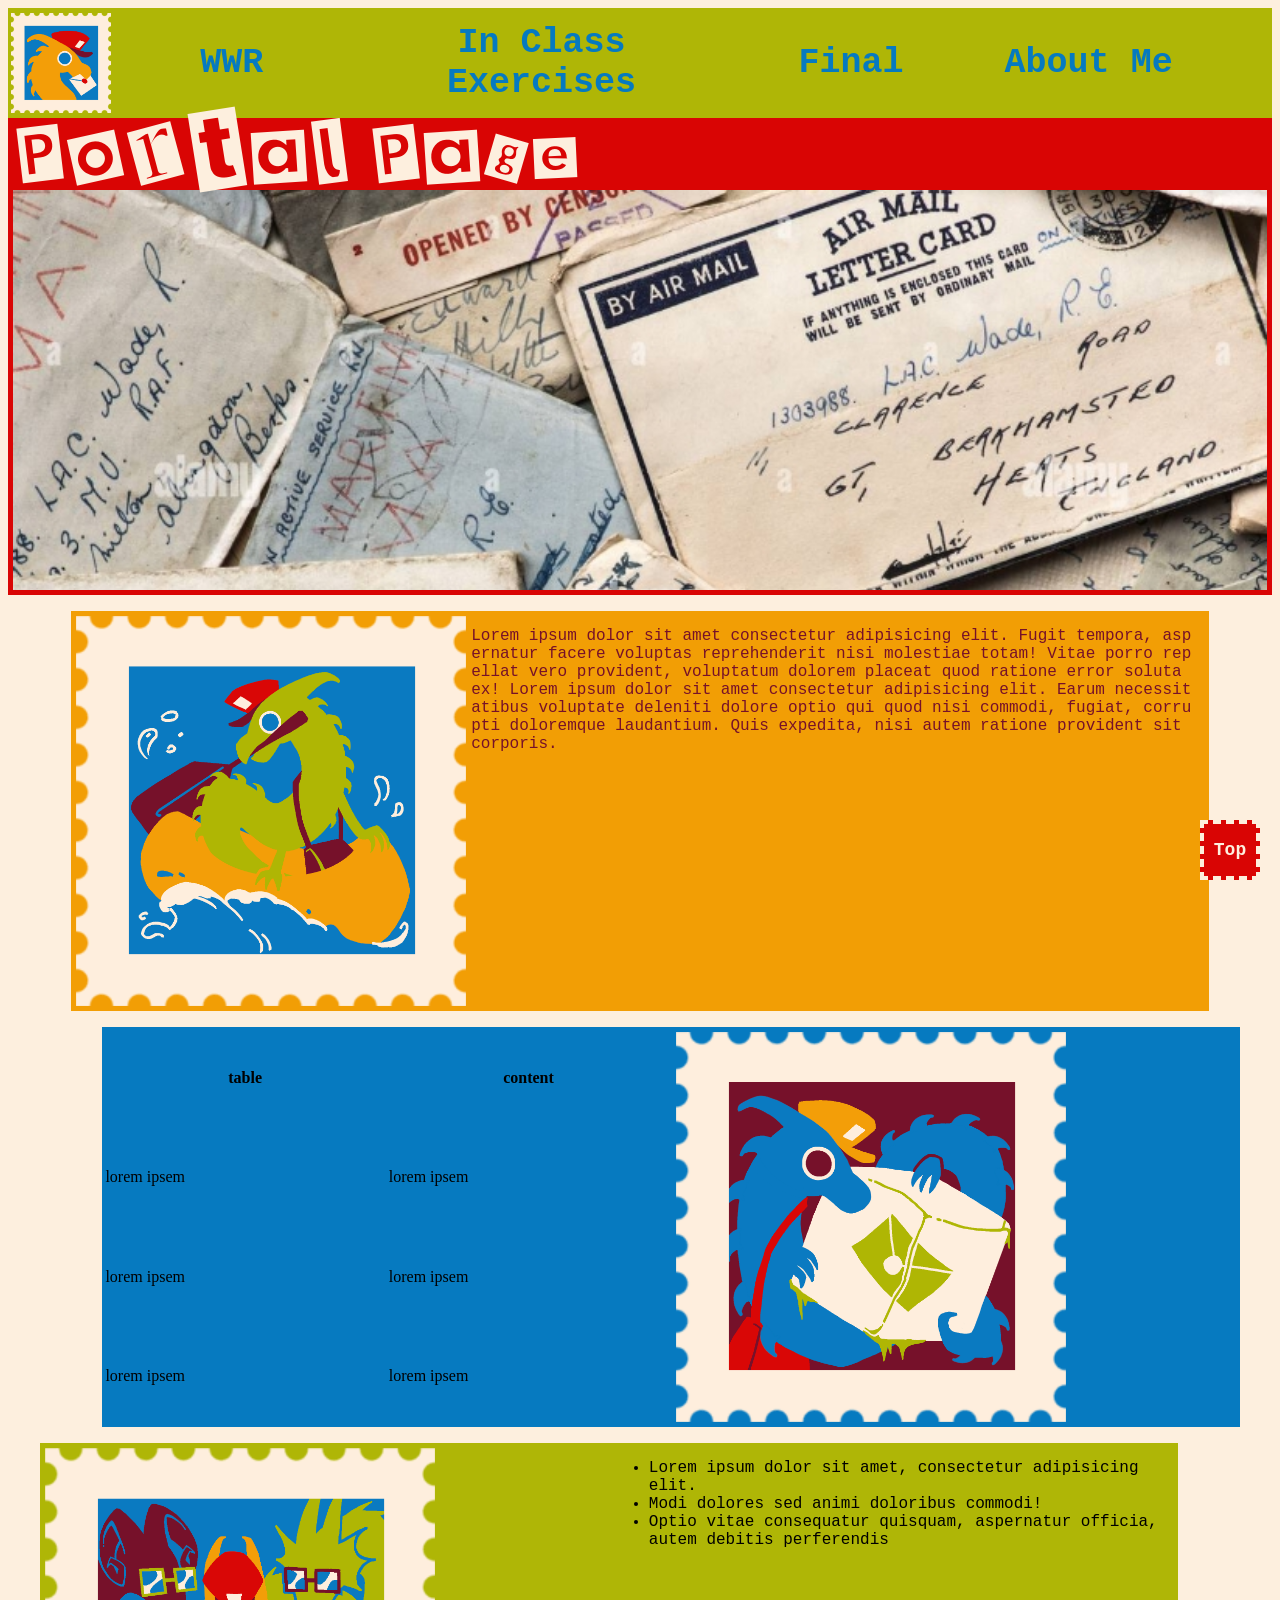
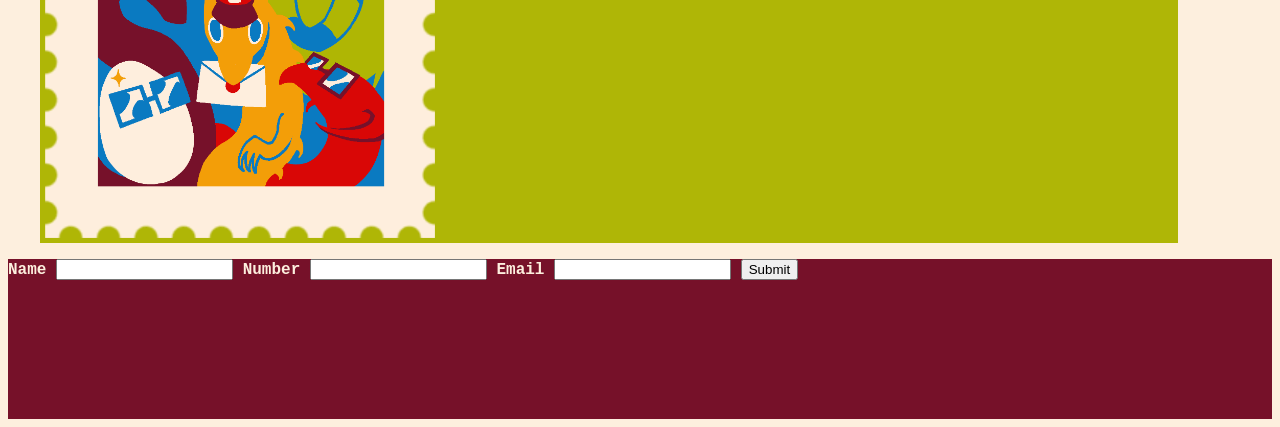
<file: index.html>
<!DOCTYPE html>
<html lang="en">
<head>
    <meta charset="UTF-8">
    <meta name="viewport" content="width=device-width, initial-scale=1.0">
    <title>Document</title>
    <link rel="stylesheet" href="styles/style.css">
</head>
<body>
    <header id="header">
        <nav>
            <img id="logo" src="images/portalpage_logo.png" alt="">

            <a id="nav_link" href="wwr/index.html">WWR</a>
            <a id="nav_link" href="">In Class Exercises</a>
            <a id="nav_link" href="">Final</a>
            <a id="nav_link_last" href="">About Me</a>
        </nav>
    </header>
    
    <div id="whole_title">
    <h1 id="title">Portal Page</h1>
    <div id="title_img_container"></div>
    </div>

    <button onclick="topFunction()" id="top_button" title="Go to top">Top</button>

    <div id="letter1">
        <img id="letter1_img" src="images/rafting_dragon.png" alt="">
        <p>Lorem ipsum dolor sit amet consectetur adipisicing elit. Fugit tempora, aspernatur facere voluptas reprehenderit nisi molestiae totam! 
            Vitae porro repellat vero provident, voluptatum dolorem placeat quod ratione error soluta ex! Lorem ipsum dolor sit amet consectetur adipisicing elit. 
            Earum necessitatibus voluptate deleniti dolore optio qui quod nisi commodi, fugiat, corrupti doloremque laudantium. 
            Quis expedita, nisi autem ratione provident sit corporis.
        </p>
    </div>

    <div id="letter2">
        <table>
            <tr>
                <th>table</th>
                <th>content</th>
            </tr>
            <tr>
                <td>lorem ipsem</td>
                <td>lorem ipsem</td>
            </tr>
            <tr>
                <td>lorem ipsem</td>
                <td>lorem ipsem</td>
            </tr>
            <tr>
                <td>lorem ipsem</td>
                <td>lorem ipsem</td>
            </tr>
        </table>
        <img id="letter2_img" src="images/icecube_dragon.png" alt="">
    </div>

    <div id="letter3">
        <img id="letter3_img" src="images/founders_dragon.png" alt="">
        <ul id="letter3_list">
            <li>Lorem ipsum dolor sit amet, consectetur adipisicing elit.</li>
            <li>Modi dolores sed animi doloribus commodi!</li>
            <li>Optio vitae consequatur quisquam, aspernatur officia, autem debitis perferendis</li>
        </ul>
    </div>

    <footer>
        <form action="">
          <label for="name">Name</label>
          <input type="text" id="name" name="name_">

          <label for="number">Number</label>
          <input type="text" id="number" name="number_">
          
          <label for="email">Email</label>
          <input type="text" id="email" name="email_">
          
          <input type="submit" value="Submit" id="submit">
        </form>
    </footer>
</body>

<script>
// Get the button
let mybutton = document.getElementById("myBtn");

// When the user scrolls down 20px from the top of the document, show the button
window.onscroll = function() {scrollFunction()};

function scrollFunction() {
  if (document.body.scrollTop > 20 || document.documentElement.scrollTop > 20) {
    mybutton.style.display = "block";
  } else {
    mybutton.style.display = "none";
  }
}

// When the user clicks on the button, scroll to the top of the document
function topFunction() {
  document.body.scrollTop = 0;
  document.documentElement.scrollTop = 0;
}
</script>
</html>
</file>
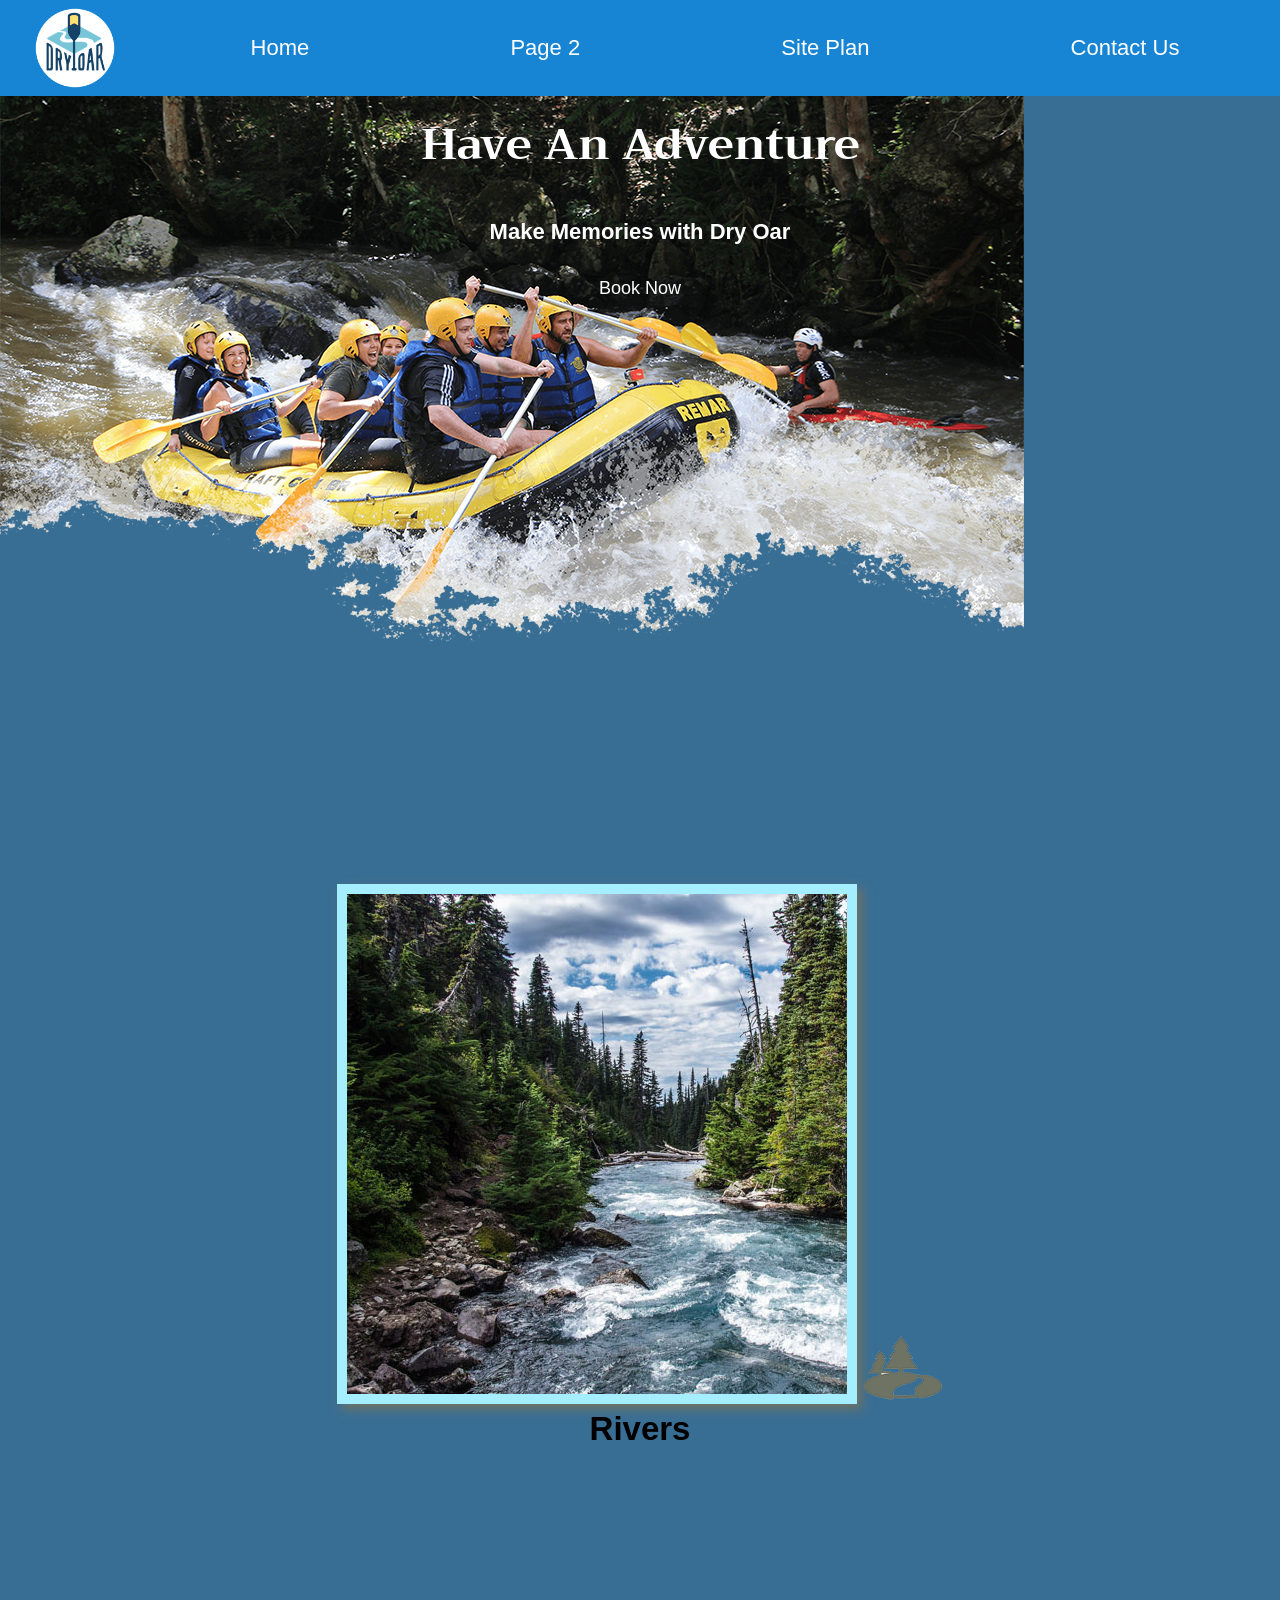
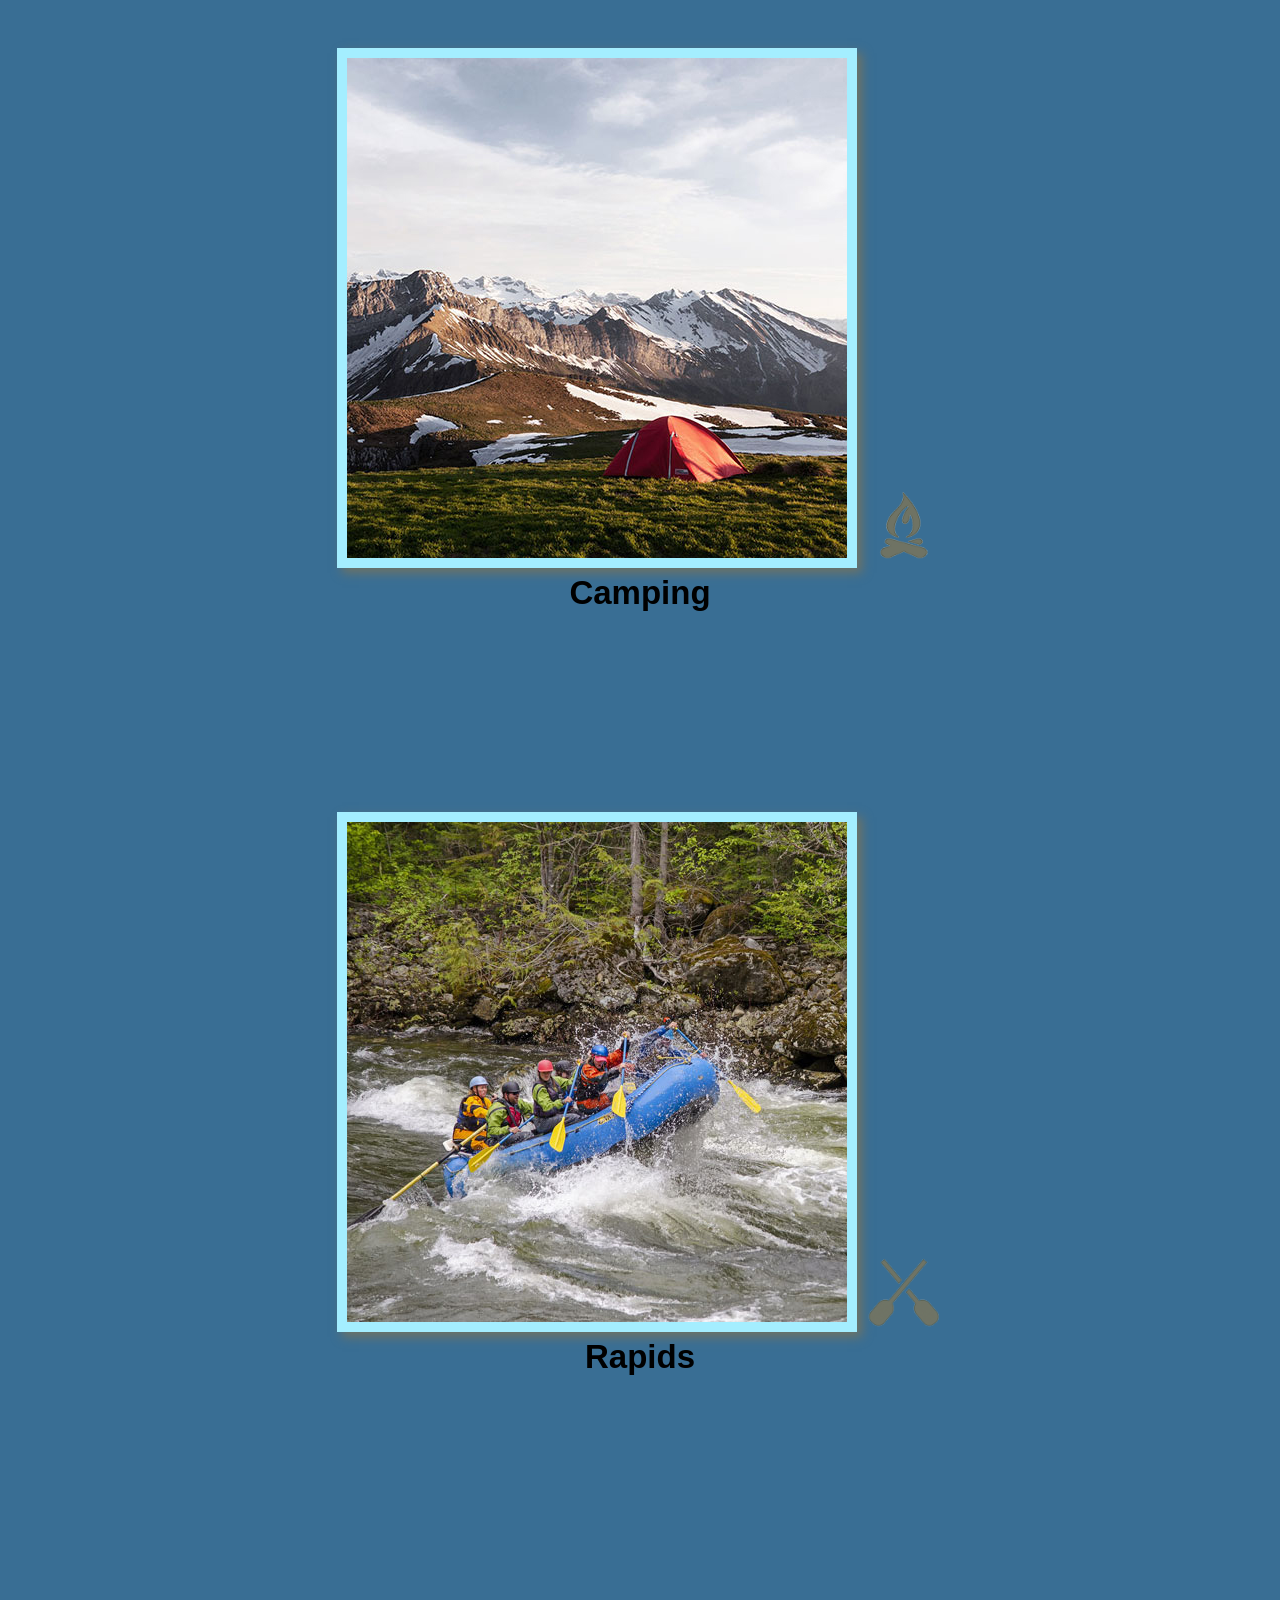
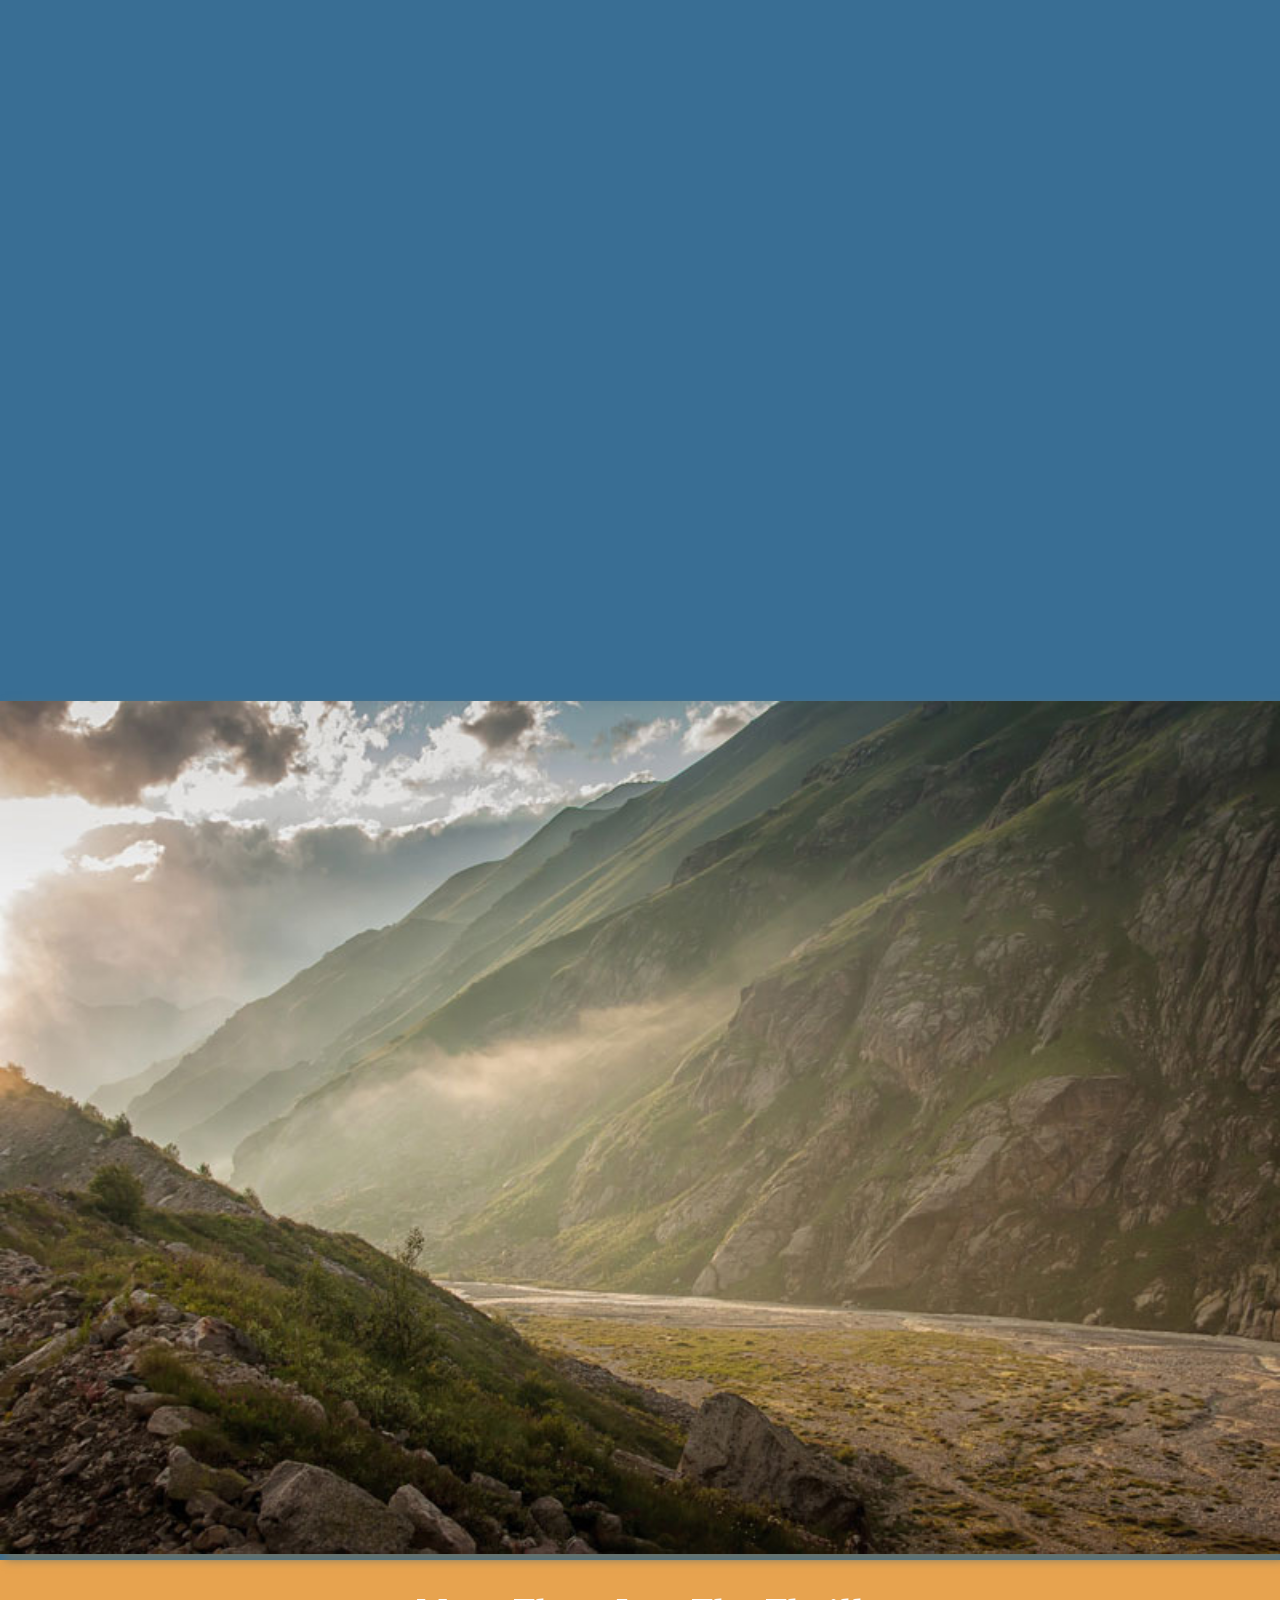
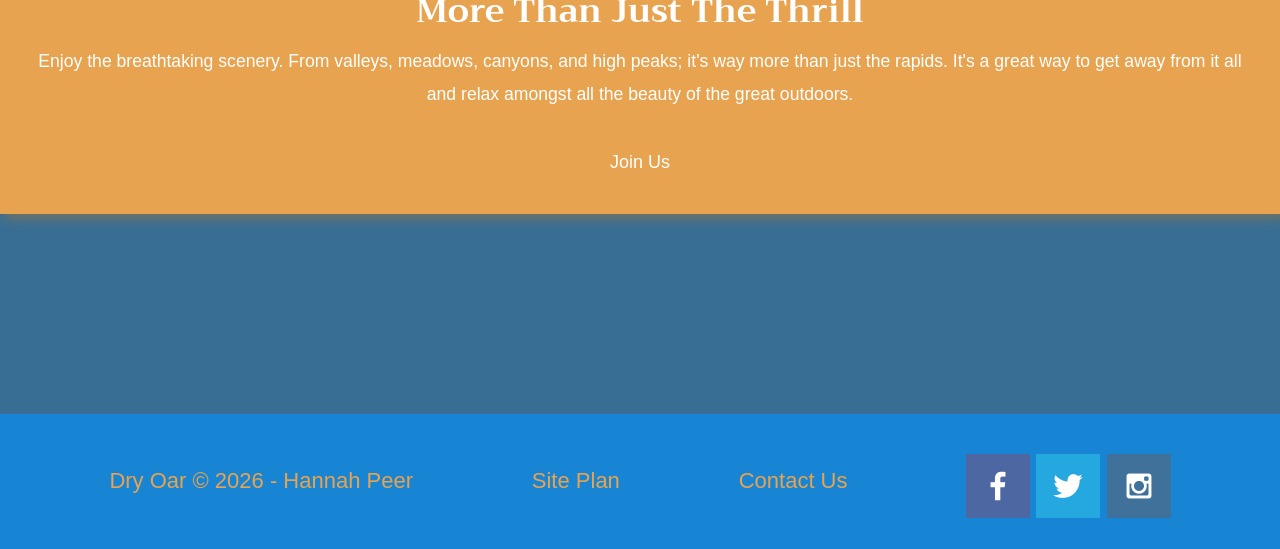
<file: wwr/index.html>
<!DOCTYPE html>
<html lang="en">
<head>
    <meta charset="UTF-8">
    <meta name="viewport" content="width=device-width, initial-scale=1.0">
    <title>Whitewater Rafting Vacations | Dry Oar Boating | Home</title>
    <link rel="stylesheet" href="styles/style.css">
</head>
    <body>
        <div id="content">
            <header>
                <a id="logo_link" href="index.html">
                    <img class="logo" src="images/logo.png" alt="Dry Oar Logo">
                </a>
                <nav>
                    <a href="index.html">Home</a>
                    <a href="#">Page 2</a>
                    <a href="site-plan-rafting.html">Site Plan</a>
                    <a href="contactus.html">Contact Us</a>
                </nav>
            </header>

            <div id="hero">
                <div id="hero-box">
                    <img src="images/hero.png" alt="People enjoying rafting">
                </div>
                <section id="hero-msg">
                    <h1 class="home-title">Have An Adventure</h1>
                    <h4>Make Memories with Dry Oar</h4>
                    <div class="button-box">
                        <a class="book" href="contactus.html">Book Now</a>
                    </div>
                </section>
            </div>

            <main class="home-grid">
                <section class="rivers-card">
                    <img class="card-img" src="images/rivers.jpg" alt="river in forest">
                    <img class="icon" src="images/river_icon.png" alt="river icon">
                    <h2>Rivers</h2>
                </section>

                <section class="camping-card">
                    <img class="card-img" src="images/camping.jpg" alt="tent in mountains">
                    <img class="icon" src="images/fire_icon.png" alt="fire icon">
                    <h2>Camping</h2>
                </section>

                <section class="rapids-card">
                    <img class="card-img" src="images/rapids.jpg" alt="rafting boat">
                    <img class="icon" src="images/oars.png" alt="oars icon">
                    <h2>Rapids</h2>
                </section>

                <div id="background"></div>
                <img class="mountains" src="images/mountains.jpg" alt="Misty mountains">

                <section class="msg">
                    <h2>More Than Just The Thrill</h2>
                    <p>Enjoy the breathtaking scenery. From valleys, meadows, canyons, and high peaks; it's way more than just the rapids. It's a great way to get away from it all and relax amongst all the beauty of the great outdoors. </p>
                    <a class='join' href="rivers.html">Join Us</a>
                </section>
            </main>

            <footer>
                <p>Dry Oar &copy; 2026 - Hannah Peer</p>
                <p><a href="site-plan-rafting.html">Site Plan</a></p>
                <p><a href="contactus.html">Contact Us</a></p>
                <div class="social">
                    <a href="https://facebook.com" target="_blank">
                    <img src="images/facebook.png" alt="fb icon">
                    </a>

                    <a href="https://twitter.com" target="_blank">
                    <img src="images/twitter.png" alt="twitter icon">
                    </a>

                    <a href="https://instagram.com" target="_blank">
                    <img src="images/instagram.png" alt="instagram icon">
                    </a>
                </div>
            </footer>
        </div>
    </body>
</html>
</file>
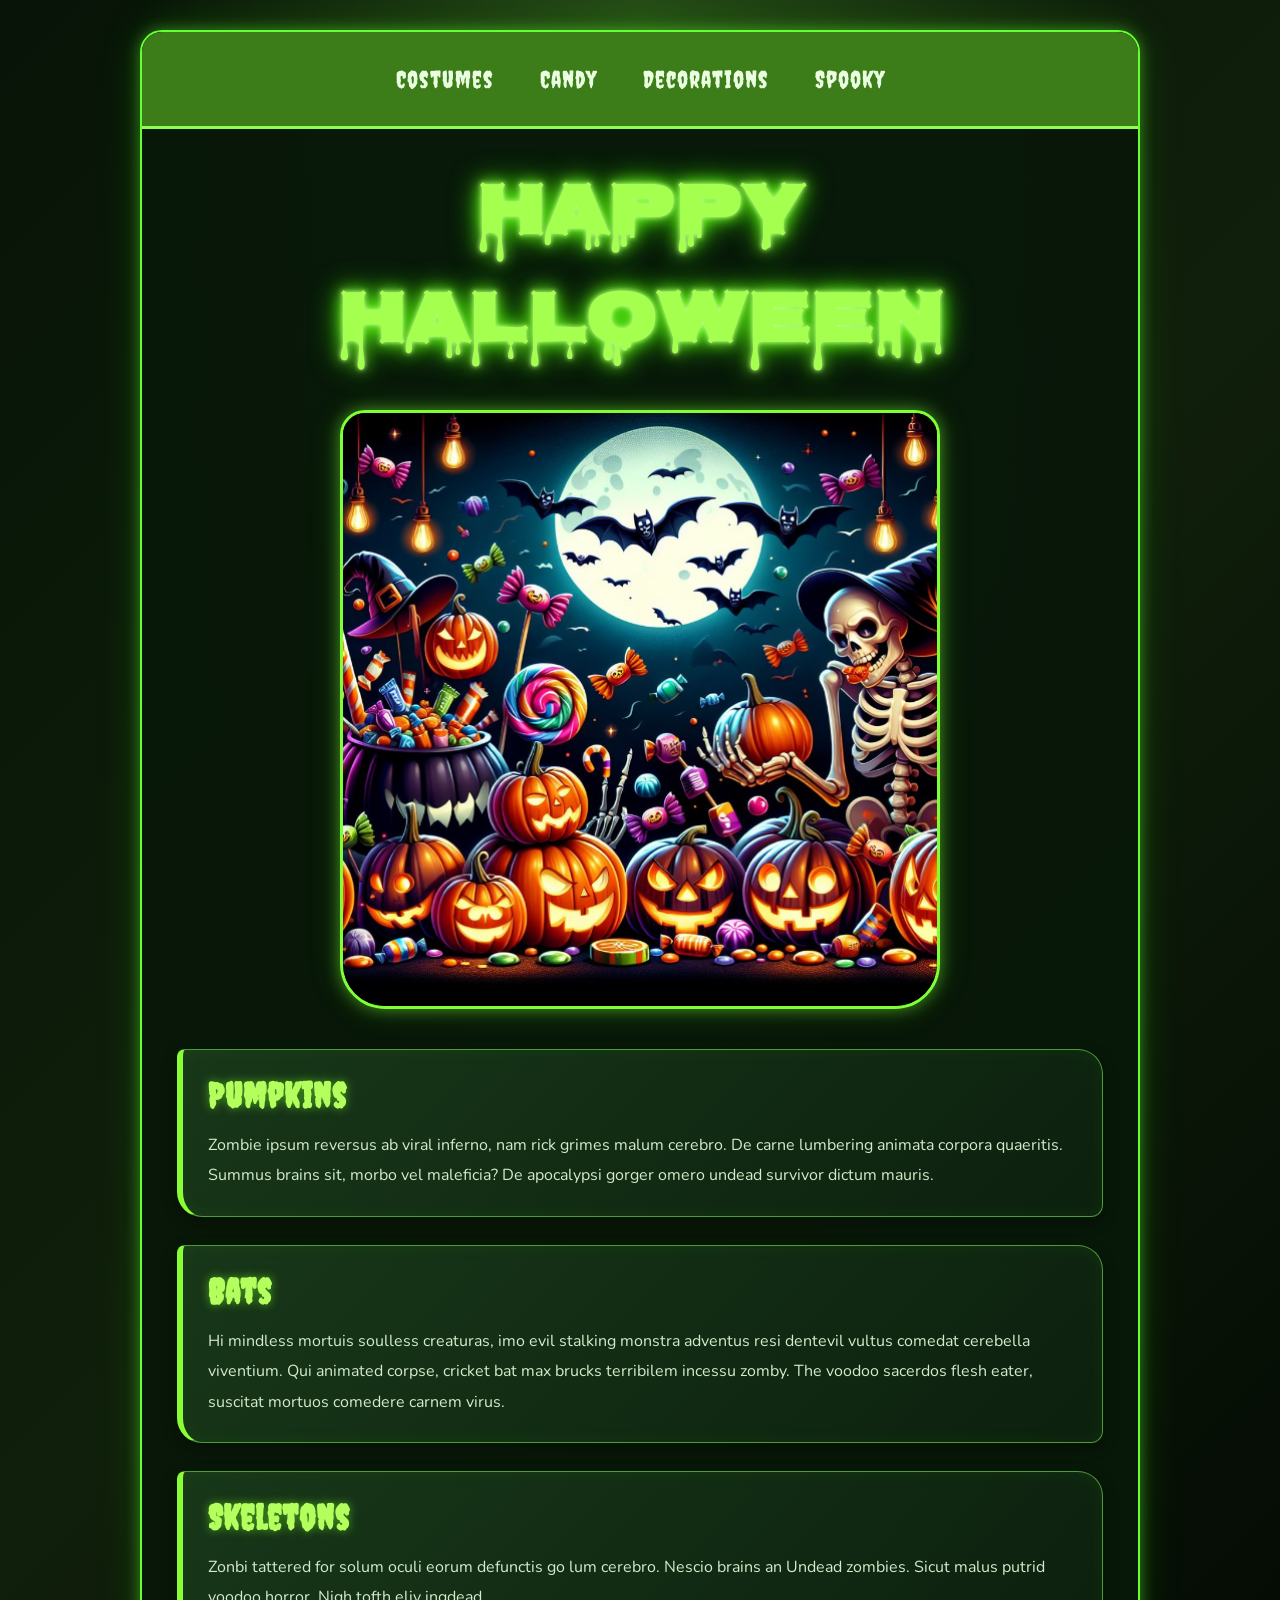
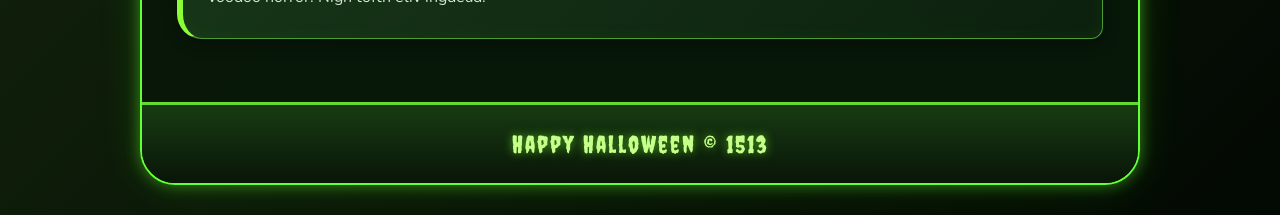
<file: ice/halloween/index.html>
<!-- For this activity you are not allowed to change
 the HTML code, only the CSS -->

<!DOCTYPE html>
<html lang="en">

<head>
    <meta charset="UTF-8">
    <meta name="viewport" content="width=device-width, initial-scale=1.0">
    <title>Document</title>
    <link rel="stylesheet" href="styles/styles.css">
</head>

<body>
    <div id="wrapper">
        <header>
            <nav>
                <ul>
                    <li>Costumes</li>
                    <li>Candy</li>
                    <li>Decorations</li>
                    <li>Spooky</li>
                </ul>
            </nav>
        </header>
        <main>
            <h1>Happy Halloween</h1>
            <img src="images/halloween.png">
            <section>
                <h2>Pumpkins</h2>
                <p>Zombie ipsum reversus ab viral inferno, nam rick grimes
                    malum cerebro. De carne lumbering animata corpora quaeritis.
                    Summus brains sit​​, morbo vel maleficia? De apocalypsi gorger
                    omero undead survivor dictum mauris. </p>
            </section>
            <section>
                <h2>Bats</h2>
                <p>Hi mindless mortuis soulless
                    creaturas, imo evil stalking monstra adventus resi dentevil vultus
                    comedat cerebella viventium. Qui animated corpse, cricket bat max
                    brucks terribilem incessu zomby. The voodoo sacerdos flesh eater,
                    suscitat mortuos comedere carnem virus.</p>
            </section>
            <section>
                <h2>Skeletons</h2>
                <p>Zonbi tattered for solum oculi
                    eorum defunctis go lum cerebro. Nescio brains an Undead zombies. Sicut
                    malus putrid voodoo horror. Nigh tofth eliv ingdead.</p>
            </section>
        </main>
        <footer>
            Happy Halloween &copy; 1513
        </footer>
    </div>
</body>

</html>
</file>
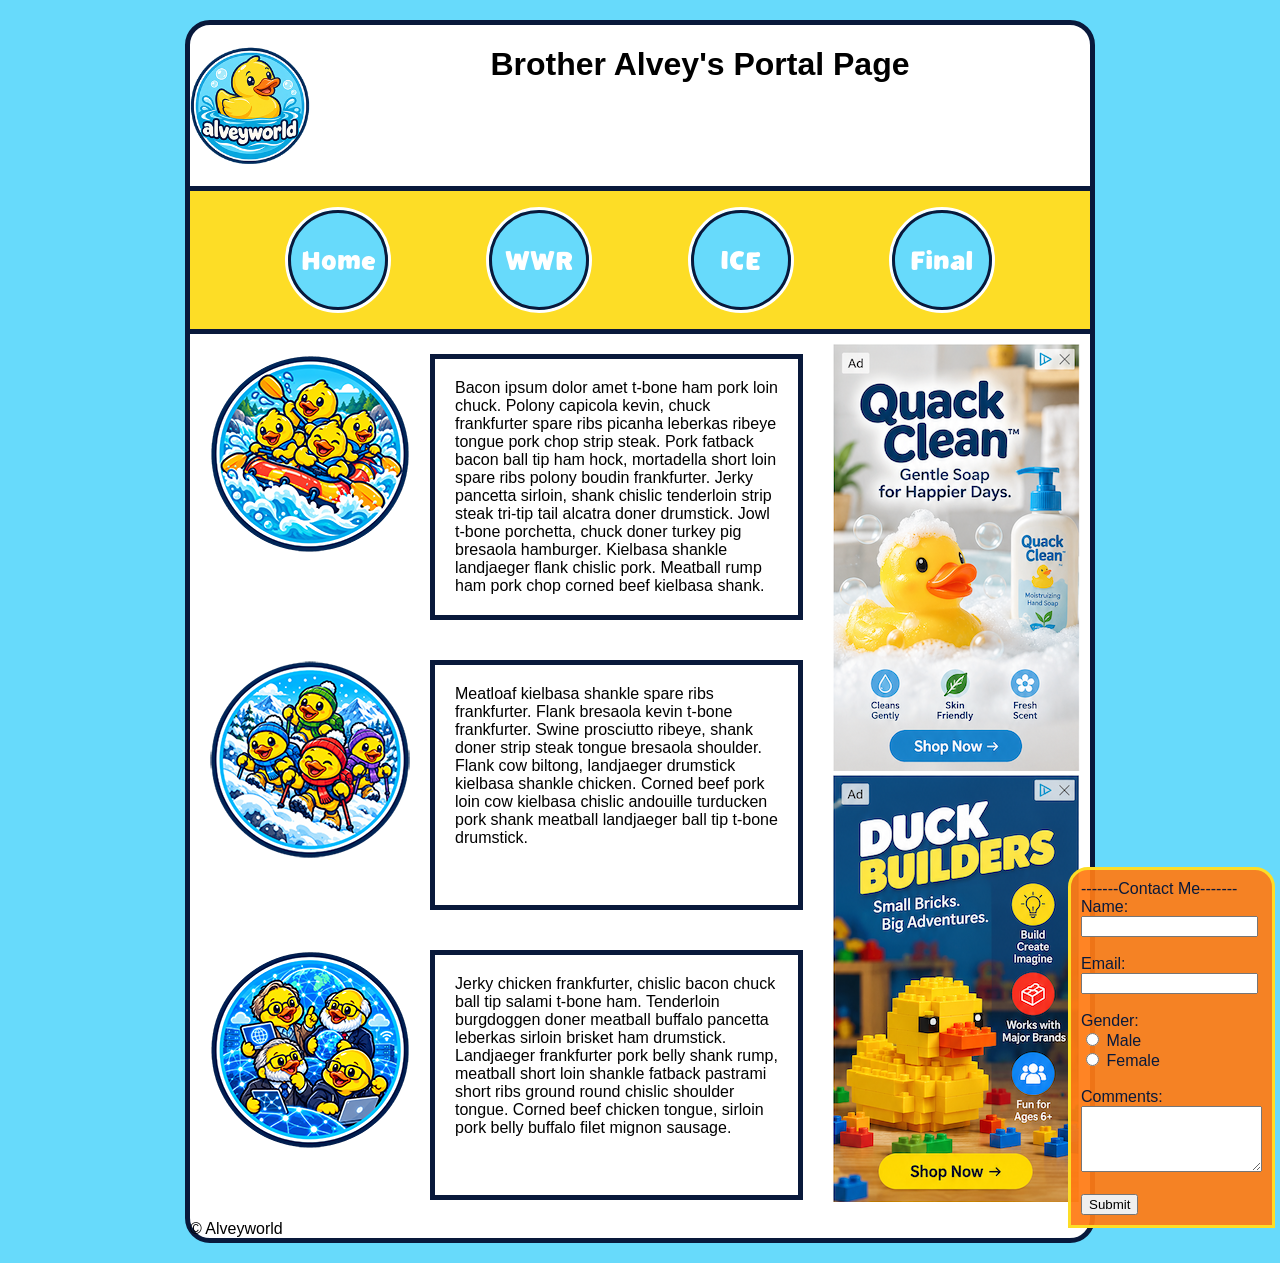
<file: teacher_example/wdd130/index.html>
<!DOCTYPE html>
<html>

<head>
    <meta charset="UTF-8">
    <meta name="viewport" content="width=device-width, initial-scale=1.0">
    <title>Portal Page - Brother Alvey's WDD 130 Portfolio</title>
    <link href="styles/styles.css" rel="stylesheet">
</head>

<body>
    <!-- HTML is for structure -->
    <div id="wrapper">
        <header>
            <img width="120" src="images/ducky_logo.png" alt="Rubber Ducky logo">
            <h1>Brother Alvey's Portal Page</h1>
        </header>
        <nav>
            <ul>
                <li><a href="#">Home</a></li>
                <li><a href="wwr/">WWR</a></li>
                <li><a href="ice/">ICE</a></li>
                <li><a href="#">Final</a></li>
            </ul>
        </nav>
        <main>
            <div>
                <div class="bubble">
                    <img src="images/wwrducks.png">
                    <section>Bacon ipsum dolor amet t-bone ham pork loin chuck. Polony capicola kevin, chuck frankfurter
                        spare ribs picanha leberkas ribeye tongue pork chop strip steak. Pork fatback bacon ball tip ham
                        hock, mortadella short loin spare ribs polony boudin frankfurter. Jerky pancetta sirloin, shank
                        chislic tenderloin strip steak tri-tip tail alcatra doner drumstick. Jowl t-bone porchetta, chuck
                        doner turkey pig bresaola hamburger. Kielbasa shankle landjaeger flank chislic pork. Meatball rump
                        ham pork chop corned beef kielbasa shank.</section>
                </div>
                <div class="bubble">
                    <img src="images/iceducks.png">
                    <section>Meatloaf kielbasa shankle spare ribs frankfurter. Flank bresaola kevin t-bone frankfurter.
                        Swine prosciutto ribeye, shank doner strip steak tongue bresaola shoulder. Flank cow biltong,
                        landjaeger drumstick kielbasa shankle chicken. Corned beef pork loin cow kielbasa chislic andouille
                        turducken pork shank meatball landjaeger ball tip t-bone drumstick.</section>
                </div>
                <div class="bubble">
                    <img src="images/pioneerducks.png">
                    <section>Jerky chicken frankfurter, chislic bacon chuck ball tip salami t-bone ham. Tenderloin
                        burgdoggen doner meatball buffalo pancetta leberkas sirloin brisket ham drumstick. Landjaeger
                        frankfurter pork belly shank rump, meatball short loin shankle fatback pastrami short ribs ground
                        round chislic shoulder tongue. Corned beef chicken tongue, sirloin pork belly buffalo filet mignon
                        sausage.</section>
                </div>
            </div>

            <div id="ads">
               <img src="images/ad1.png"> 
               <img src="images/ad2.png"> 
            </div>

        </main>
        <footer> &copy; Alveyworld
            <div id="contact">
                <span>-------Contact Me-------</span>
                <form action="" method="post">
                    <label for="name">Name:</label><br>
                    <input type="text" id="name" name="name" required><br><br>

                    <label for="email">Email:</label><br>
                    <input type="email" id="email" name="email" required><br><br>

                    <label>Gender:</label><br>
                    <input type="radio" id="male" name="gender" value="male">
                    <label for="male">Male</label><br>

                    <input type="radio" id="female" name="gender" value="female">
                    <label for="female">Female</label><br><br>

                    <label for="comments">Comments:</label><br>
                    <textarea id="comments" name="comments" rows="4" cols="20"></textarea><br><br>

                    <button type="submit">Submit</button>
                </form>
            </div>
        </footer>
        <!-- Semantic tags: Tags that say what they mean -->

    </div>
</body>

</html>
</file>
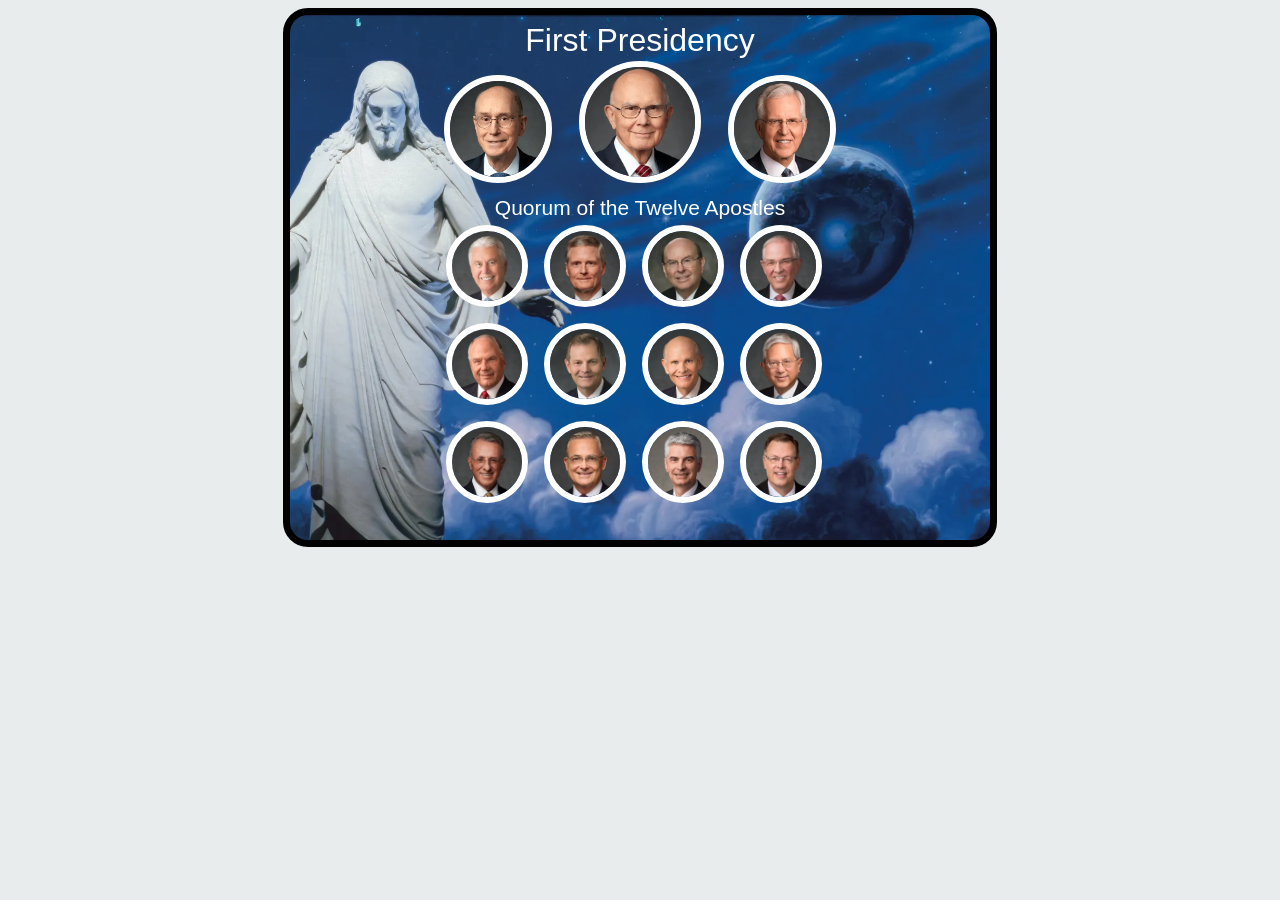
<file: ice/apostle_spotlight/apostles.html>
<!DOCTYPE html>
<html lang="en">
<head>
    <meta charset="UTF-8">
    <meta name="viewport" content="width=device-width, initial-scale=1.0">
    <title>Apostles Spotlights</title>
    <style>
        /* Insert styles here */
        body {
            background: #E8ECED;
        }

        #spotlight-base {
            background: url(images/christus.webp);
            border: 7px solid black;
            width: 700px;
            height: 525px;
            margin: 0 auto;
            border-radius: 25px;
            background-size: cover;
            background-position-x: -178px;
            text-align: center;
        }

        h1, h2 {
            font-family: Arial, Helvetica, sans-serif;
            color: white;
            font-weight: normal;
        }

        h1{
            margin-top: 7px;
            margin-bottom: 2px;
        }

        h2 {
            font-size: 21px;
            margin-bottom: 5px;
        }

        #header {
            display: grid;
            grid-template-columns: 1fr 1fr 1fr;
            width: 425px;
            margin: auto;
            margin-bottom: -4px;
        }

        #lower {
            display: grid;
            grid-template: 1fr 1fr 1fr / 1fr;
        }

        .pres {
            width: 110px;
            height: 110px;
            border: 6px solid white;
            border-radius: 50%;
            object-fit: cover;
            object-position: 0px -8px;
            margin: 0 auto;
        }

        .firstp {
            width: 96px;
            height: 96px;
            border: 6px solid white;
            border-radius: 50%;
            object-fit: cover;
            object-position: 0px -4px;
            margin: 0 auto;
            margin-top: 14px;
        }

        #apostle {
            width: 70px;
            height: 70px;
             border: 6px solid white;
            border-radius: 50%;
            object-fit: cover;
            object-position: 0px 0px;
            margin-right: 12px;
            margin-bottom: 12px;
        }
    </style>
</head>
<body>
     <div id="spotlight-base">
        <h1>First Presidency</h1>

        <div id="header">
            <img class="firstp" src="images/eyring.webp" alt="Henry B. Eyring">
            <img class="pres" src="images/oaks.webp" alt="Dallin H. Oaks">
            <img class="firstp" src="images/christofferson.webp" alt="D, Todd Christofferson">
        </div>

        <h2>Quorum of the Twelve Apostles</h2>

        <section id="lower">
            <div id="row-1">
                <img id="apostle" src="images/uchtdorf.webp" alt="">
                <img id="apostle" src="images/bednar.webp" alt="">
                <img id="apostle" src="images/cook.webp" alt="">
                <img id="apostle" src="images/anderson.webp" alt="">
            </div>

            <div id="row-2">
                <img id="apostle" src="images/rasband.webp" alt="">
                <img id="apostle" src="images/stevenson.webp" alt="">
                <img id="apostle" src="images/renlund.webp" alt="">
                <img id="apostle" src="images/gong.webp" alt="">
            </div>
            
            <div id="row-3">
                <img id="apostle" src="images/soares.webp" alt="">
                <img id="apostle" src="images/kearon.webp" alt="">
                <img id="apostle" src="images/causse.webp" alt="">
                <img id="apostle" src="images/gilbert.webp" alt="">
            </div>
        </section>
     </div>
</body>
</html>
</file>
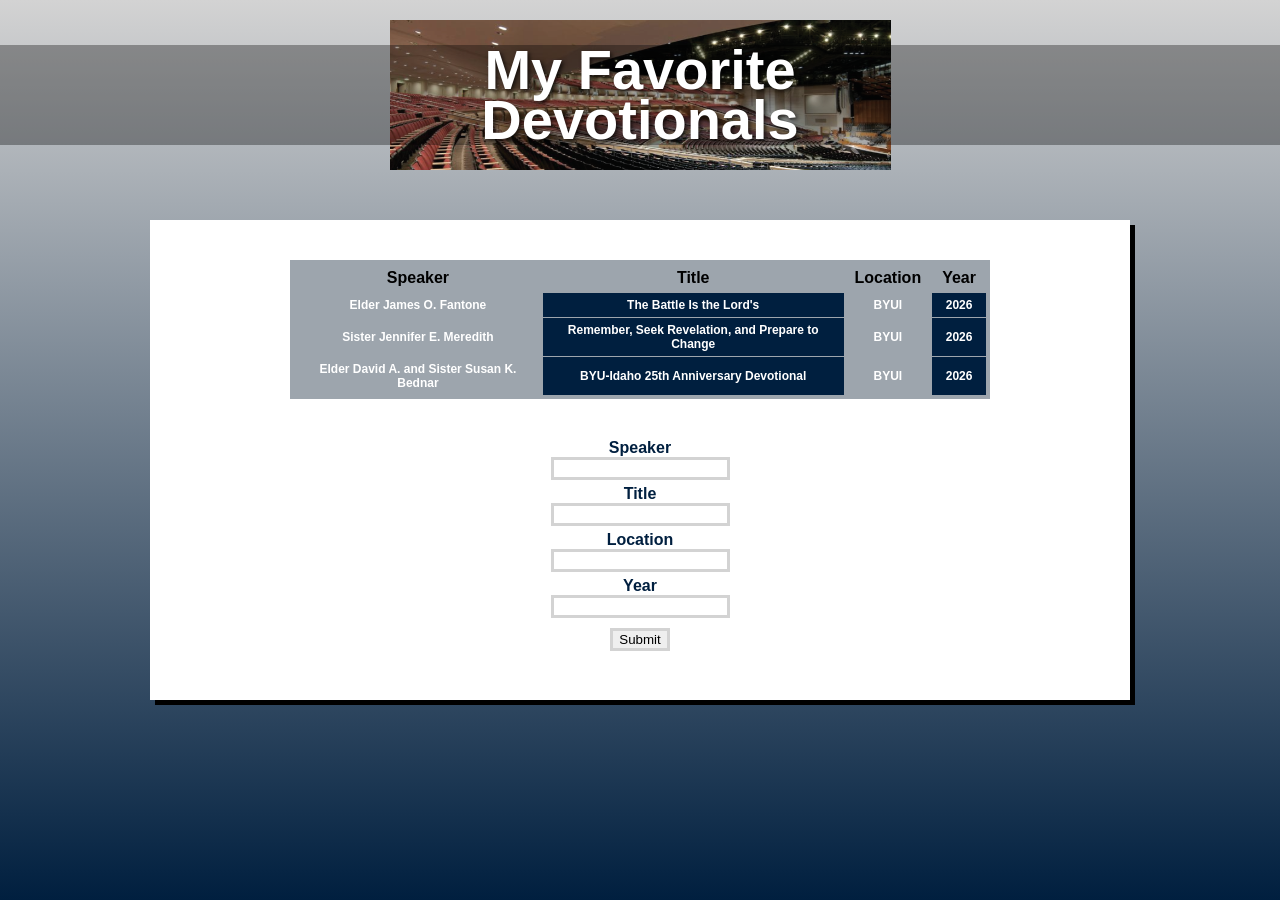
<file: ice/favorite_devo/favdevo.html>
<!DOCTYPE html>
<html lang="en">
<head>
  <meta charset="UTF-8" />
  <meta name="viewport" content="width=device-width, initial-scale=1.0"/>
  <title>My Favorite Devotionals</title>
  <link rel="stylesheet" href="styles/styles.css" />
</head>
<body>
  <div class="container">
    <header class="header">
      <div class="header-image">
        <h1>My Favorite<br>Devotionals</h1>
      </div>
    </header>
    <main>
      <div class="content-box">
        <table class="steelBlueCols">
          <tr>
            <th>Speaker</th>
            <th>Title</th>
            <th>Location</th>
            <th>Year</th>
          </tr>
          <tr>
            <td>Elder James O. Fantone</td>
            <td>The Battle Is the Lord's</td>
            <td>BYUI</td>
            <td>2026</td>
          </tr>
          <tr>
            <td>Sister Jennifer E. Meredith</td>
            <td>Remember, Seek Revelation, and Prepare to Change</td>
            <td>BYUI</td>
            <td>2026</td>
          </tr>
          <tr>
            <td>Elder David A. and Sister Susan K. Bednar</td>
            <td>BYU-Idaho 25th Anniversary Devotional</td>
            <td>BYUI</td>
            <td>2026</td>
          </tr>
        </table>

        <form action="/action_page.php">
          <label for="speaker">Speaker</label>
          <input type="text" id="speaker" name="speaker_">

          <label for="title">Title</label>
          <input type="text" id="title" name="title_">
          
          <label for="location">Location</label>
          <input type="text" id="location" name="location_">

          <label for="year">Year</label>
          <input type="text" id="year" name="year_">
          
          <input type="submit" value="Submit" id="submit">
        </form>
      </div>
    </main>
  </div>
</body>
</html>
</file>
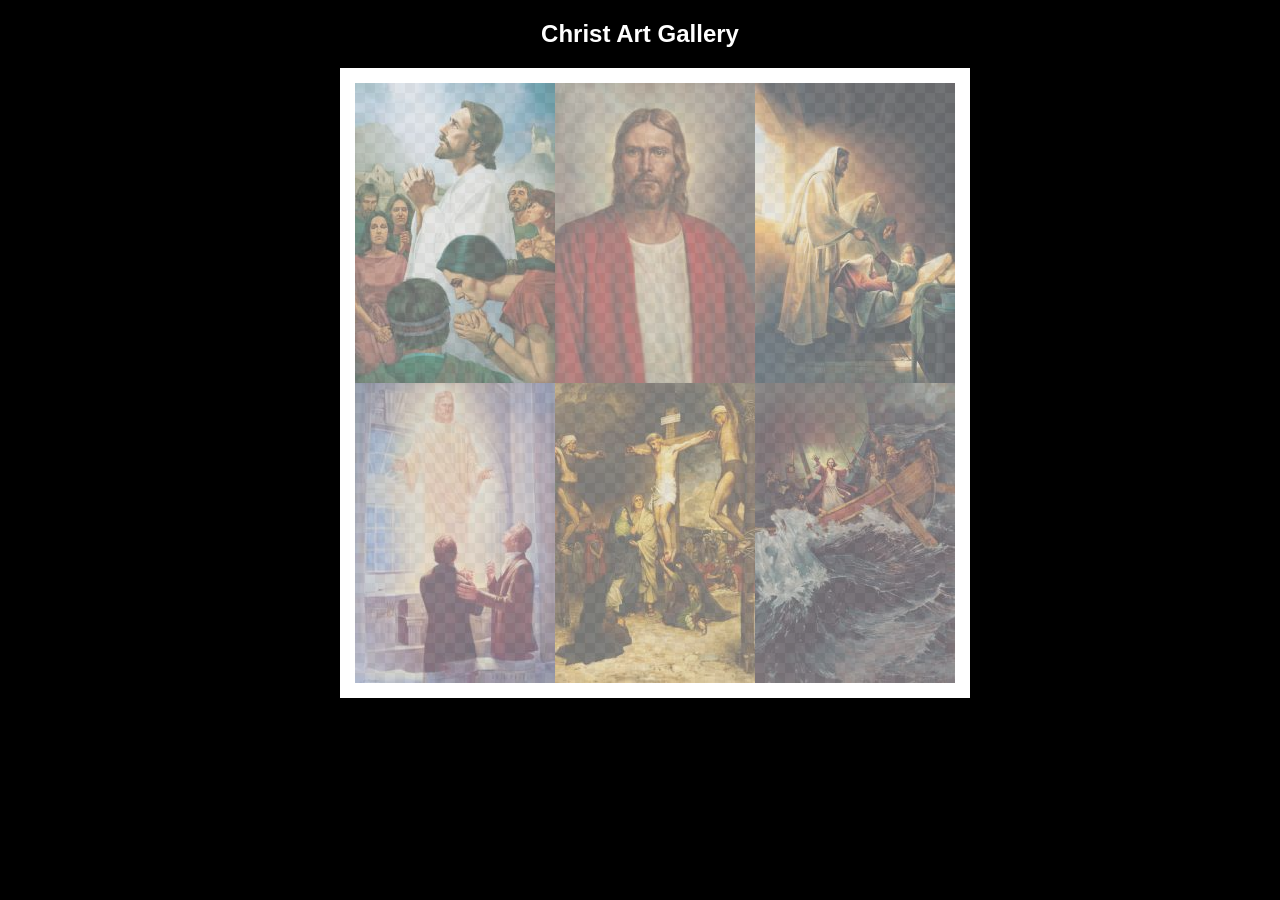
<file: ice/gallery/gallery.html>
<!DOCTYPE html>
<html lang="en">
<head>
    <meta charset="UTF-8">
    <meta name="viewport" content="width=device-width, initial-scale=1.0">
    <title>Images of Christ</title>
    <style>
        body {
            background: black;
        }
        #wrapper{
            width: 600px;
            margin: 0 auto;
        }
        nav {
            color: white;
            text-align: center;
            font-family: Haettenschweiler, 'Arial Narrow Bold', sans-serif;
        }
        #gallery{
            display: grid;
            grid-template-columns: 200px 200px 200px;
            border: 15px solid rgb(255, 255, 255);
            width: 100%;
            background-color: #ddd;
            background-image:
                linear-gradient(45deg, #ccc 26%, transparent 26%), 
                linear-gradient(135deg, #ccc 26%, transparent 26%),
                linear-gradient(45deg, transparent 75%, #ccc 75%),
                linear-gradient(135deg, transparent 75%, #ccc 75%);
            background-size: 20px 20px; /* Must be a square */
            background-position: 0 0, 10px 0, 10px -10px, 0px 10px; 
            
        }
        #gallery a {
            cursor: url('images/christus.png'), pointer;
        }
        #gallery img {
            /* make a thumbnail of the image that is 200x300 
               instead of using width and height here to help the page load faster */
            width: 200px; 
            height: 300px;

            opacity:50%;
            display:block;
        }
        #gallery img:hover{
            opacity: 100%;
        }
    </style>
</head>
<body>
    <div id="wrapper">
        <nav>
            <h1>Christ Art Gallery</h1>
        </nav>
        <main>
            <div id="gallery">
                <a href="images/big/img1.png"><img src="images/small/img1.jpg" alt="Christ praying with the Nephites" ></a>
                <a href="images/big/img2.png"><img src="images/small/img2.jpg" alt="Jesus the Christ" ></a>
                <a href="images/big/img3.png"><img src="images/small/img3.jpg" alt="Jesus Raising the Daughter of Jairus" ></a>
                <a href="images/big/img4.png"><img src="images/small/img4.jpg" alt="The Lord Appears in the Kirtland Temple" ></a>
                <a href="images/big/img5.png"><img src="images/small/img5.jpg" alt="Crucifixion of Jesus Christ" ></a>
                <a href="images/big/img6.png"><img src="images/small/img6.jpg" alt="Jesus Calms the Storm" ></a>
            </div>
        </main>
    </div>
</body>
</html>
</file>
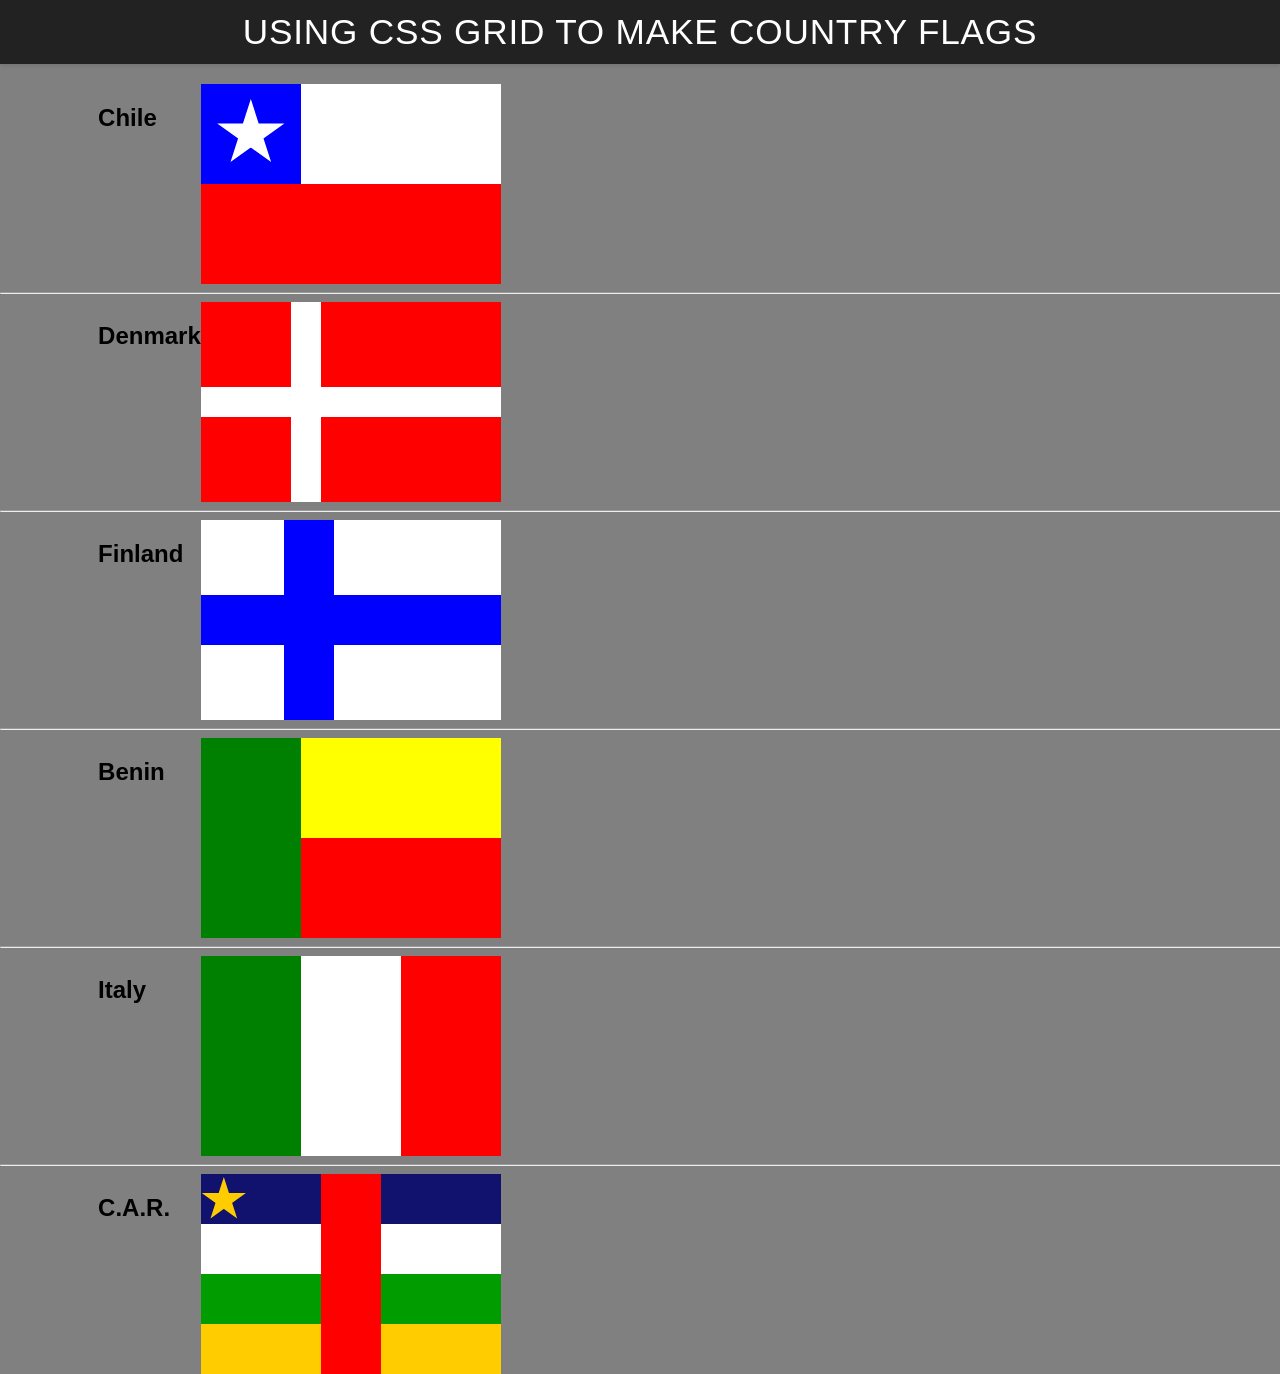
<file: ice/grid_flags/flags.html>
<!DOCTYPE html>
<html lang="en">

<head>
    <meta charset="UTF-8">
    <meta name="viewport" content="width=device-width, initial-scale=1.0">
    <title>Flag</title>
    <style>
        body {
            margin: 0;
            font-family: 'Helvetica Neue', sans-serif;
            background-color: gray;
        }

        header {
            background-color: #222;
            color: #fff;
            padding: 0.75rem 1.5rem;
            display: flex;
            align-items: center;
            justify-content: center;
            font-size: 1.1rem;
            letter-spacing: 0.05rem;
            text-transform: uppercase;
            box-shadow: 0 2px 4px rgba(0, 0, 0, 0.1);
        }

        header h1 {
            margin: 0;
            font-weight: 400;
        }
        main {
            display: grid;
            grid-template-columns: .1fr .1fr 1fr .1fr;
            margin-top: 20px;
        }
        hr {
            width: 100%;
            grid-column: 1 / 5;
        }
        h2 {
            grid-column: 2/3;
        }

        #blue {
            background: blue;
            grid-column: 1 / 2;
            display: grid;
            align-items: center;
            justify-items: center;
        }

        #white {
            background: white;
            grid-column: 2 / 4;
        }

        #red {
            background: red;
            grid-column: 1 / 4;
        }

        #chile {
            display: grid;
            grid-template-columns: 1fr 1fr 1fr;
            grid-template-rows: 1fr 1fr;
            height: 200px;
            width: 300px;
        }

        .star {
            width: 70px;
            aspect-ratio: 1;
            background: white;
            clip-path: polygon(50% 0, 79% 90%, 2% 35%, 98% 35%, 21% 90%);
        }

        #denmark {
            display: grid;
            grid-template-columns: 1fr 2fr;
            grid-template-rows: 1fr 1fr;
            height: 200px;
            width: 300px;
            gap: 30px;
            background-color: white;
        }

        #dred1, #dred2, #dred3, #dred4 {
            background-color: red;
        }

        #finland {
            display: grid;
            grid-template-columns: 1fr 2fr;
            grid-template-rows: 1fr 1fr;
            height: 200px;
            width: 300px;
            gap: 50px;
            background-color: blue;
        }

        #fwhite1, #fwhite2, #fwhite3, #fwhite4 {
            background-color: white;
        }

        #benin {
            display: grid;
            grid-template-columns: 1fr 2fr;
            grid-template-rows: 1fr 1fr;
            height: 200px;
            width: 300px;
        }

        #bgreen {
            background-color: green;
            grid-row: 1/3;
        }

        #byellow {
            background-color: yellow;
        }

        #bred {
            background-color: red;
        }

        #italy {
            display: grid;
            grid-template-columns: 1fr 1fr 1fr;
            grid-template-rows: 1fr;
            height: 200px;
            width: 300px;
        }

        #igreen {
            background-color: green;
        }

        #iwhite {
            background-color: white;
        }

        #ired {
            background-color: red;
        }

        #car {
            display: grid;
            grid-template-columns: 2fr 1fr 2fr;
            grid-template-rows: 1fr 1fr 1fr 1fr;
            height: 200px;
            width: 300px;
        }

        #cblue1, #cblue2 {
            background-color: rgb(17, 17, 110);
            grid-row: 1/2;
            align-items: center;
            justify-items: center;
        }

        #cstar {
            width: 70px;
            aspect-ratio: 1;
            background-color: rgb(255, 204, 0);
            clip-path: polygon(50% 0, 79% 90%, 2% 35%, 98% 35%, 21% 90%);
            grid-row: 1/2;
            height: 46px;
            width: 46px;
            margin-top: 3px;
        }

        #cwhite1, #cwhite2 {
            background-color: white;
            grid-row: 2/3;
        }

        #cgreen1, #cgreen2 {
            background-color: rgb(0, 156, 0);
            grid-row: 3/4;
        }

        #cyellow1, #cyellow2 {
            background-color: rgb(255, 204, 0);
            grid-row: 4/5;
        }

        #cred {
            background-color: red;
            grid-column: 2/3;
            grid-row: 1/5;
        }

        #cblue1, #cwhite1, #cgreen1, #cyellow1 {
            grid-column: 1/2;
        }

        #cblue2, #cwhite2, #cgreen2, #cyellow2 {
            grid-column: 3/4;
        }
    </style>
</head>

<body>
    <header>
        <h1>Using CSS Grid to make Country Flags</h1>
    </header>
    <main>
        <h2>Chile</h2>
        <div id="chile">
            <div id="blue">
                <div class="star"></div>
            </div>
            <div id="white"></div>
            <div id="red"></div>
        </div>
        <hr>

        <h2>Denmark</h2>
        <div id="denmark">
            <div id="dred1"></div>
            <div id="dred2"></div>
            <div id="dred3"></div>
            <div id="dred4"></div>
        </div>
        <hr>

        <h2>Finland</h2>
        <div id="finland">
            <div id="fwhite1"></div>
            <div id="fwhite2"></div>
            <div id="fwhite3"></div>
            <div id="fwhite4"></div>
        </div>
        <hr>

        <h2>Benin</h2>
        <div id="benin">
            <div id="bgreen"></div>
            <div id="byellow"></div>
            <div id="bred"></div>
        </div>
        <hr>

        <h2>Italy</h2>
        <div id="italy">
            <div id="igreen"></div>
            <div id="iwhite"></div>
            <div id="ired"></div>
        </div>
        <hr>

        <h2>C.A.R.</h2>
        <div id="car">
            <div id="cblue1">
                <div id="cstar"></div>
            </div>
            <div id="cwhite1"></div>
            <div id="cgreen1"></div>
            <div id="cyellow1"></div>

            <div id="cred"></div>

            <div id="cblue2"></div>
            <div id="cwhite2"></div>
            <div id="cred2"></div>
            <div id="cgreen2"></div>
            <div id="cyellow2"></div>
        </div>
    </main>
</body>

</html>
</file>
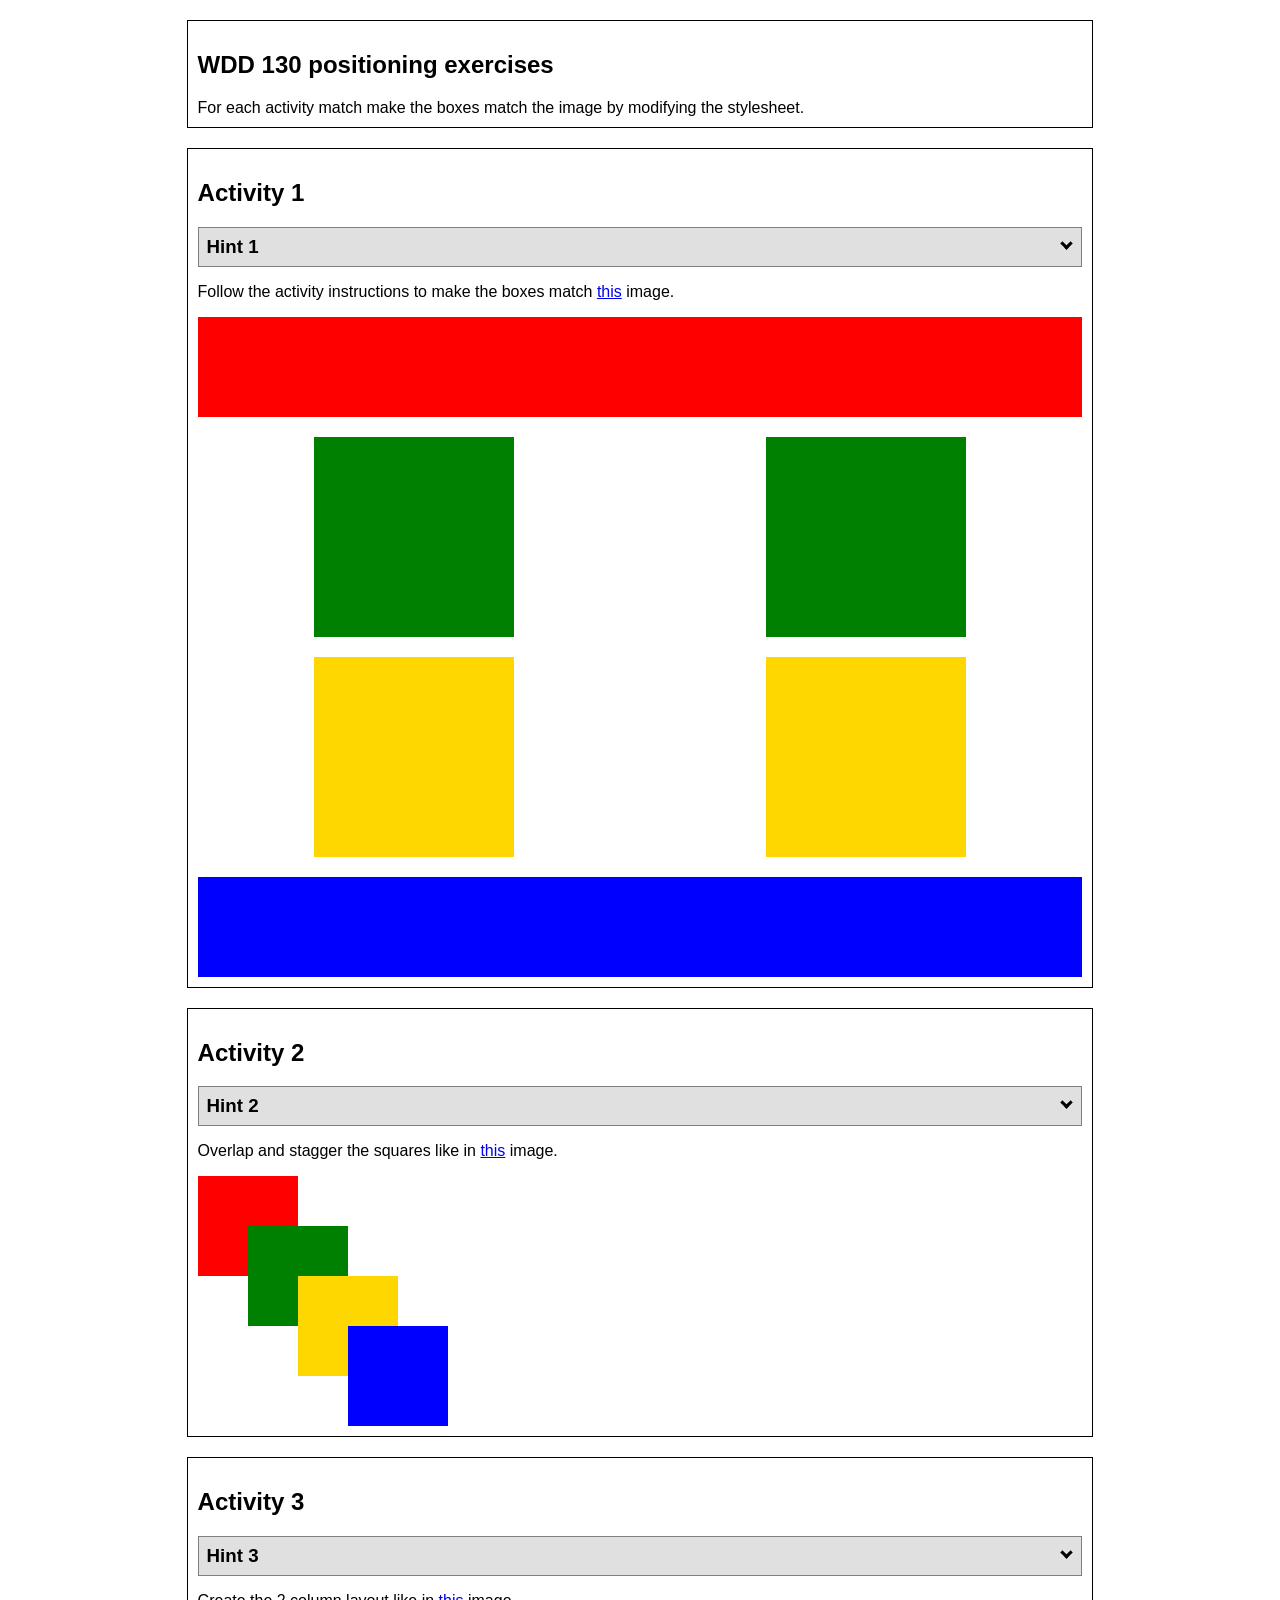
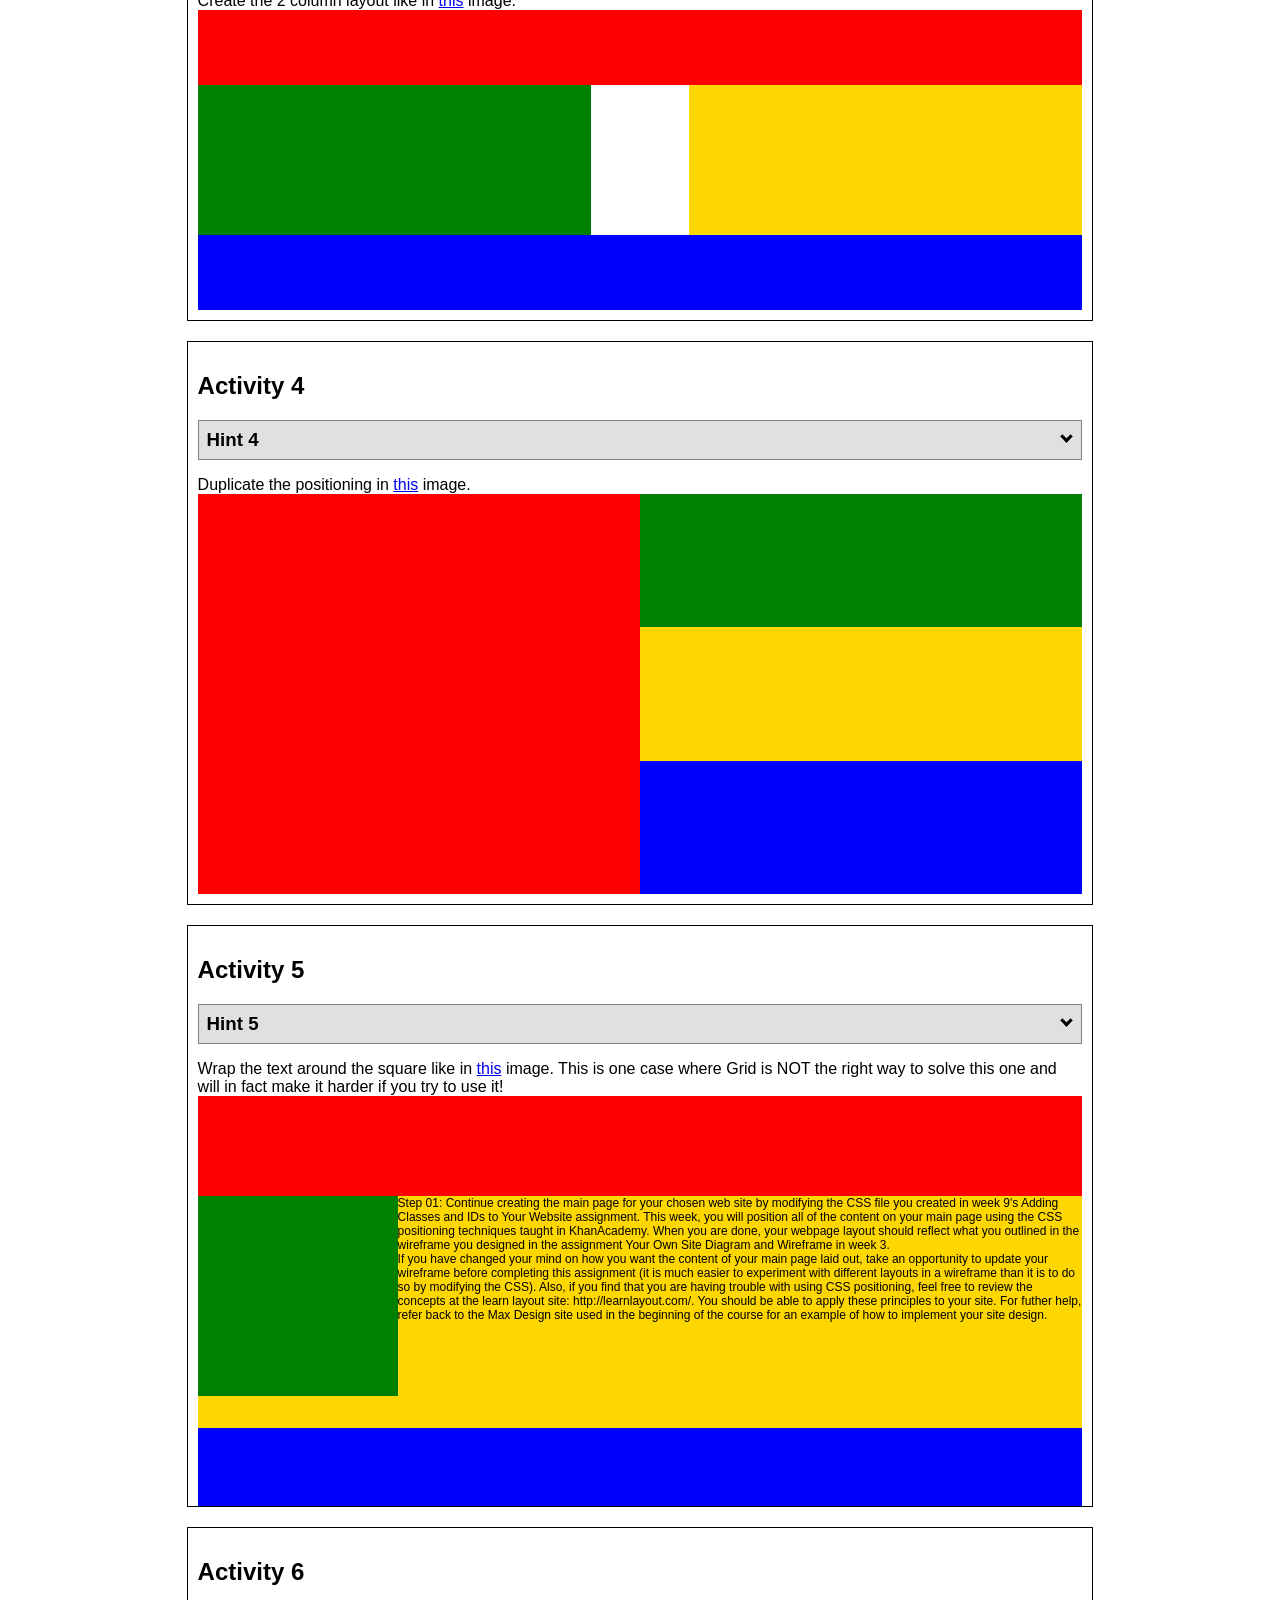
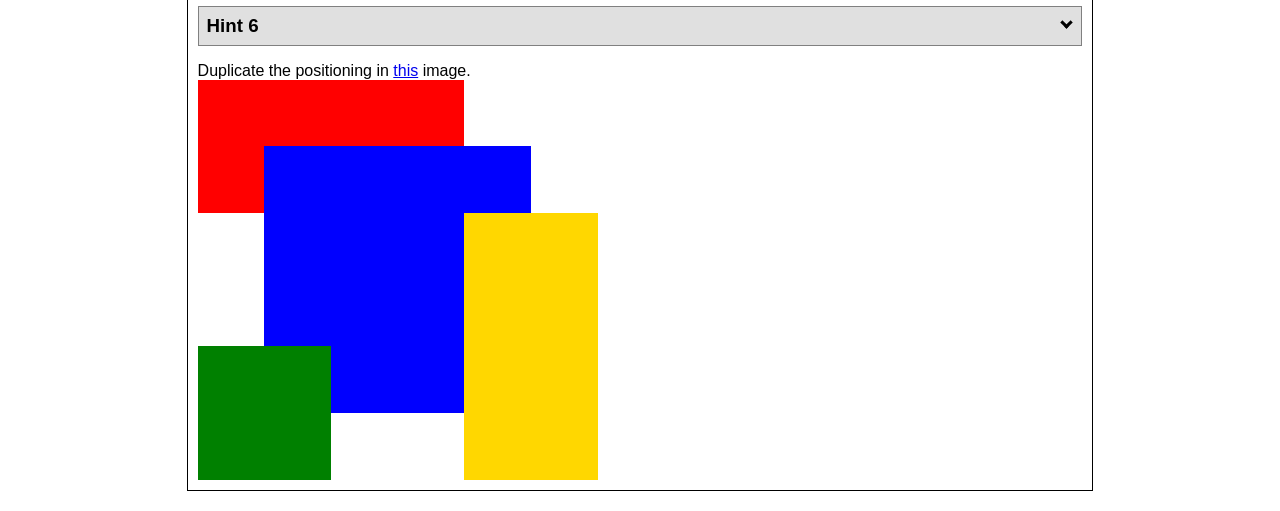
<file: ice/positioning/positioning.html>
<!DOCTYPE html>
<html lang="en">
  <head>
    <!-- HTML - Name: positioning.html -->
    <title>Positioning Activity</title>
    <link rel="stylesheet" type="text/css" href="positionstyles.css" />
  </head>
  <body>
    <div class="activity">
      <h2>WDD 130 positioning exercises</h2>
      For each activity match make the boxes match the image by modifying the stylesheet.</div>
    <div class="activity">
      <h2>Activity 1</h2>
      <section class="hint"><input type="checkbox" ><i></i> <h3>Hint 1</h3><div><p>Use the activity instructions for the firt activity</a></p></div></section>
      <p>Follow the activity instructions to make the boxes match  <a href="images/example1.png" target="_blank">this</a> image.</p>
      <div class="content1" >
        <div class="red1" ></div>
        <div class="green1" ></div>
        <div class="green1" ></div>
        <div class="yellow1"></div>
        <div class="yellow1"></div>
        <div class="blue1"></div>
      </div>
    </div>
    
    <div class="activity">
      <h2>Activity 2</h2>
      <section class="hint"><input type="checkbox" > <h3>Hint 2</h3><i></i><div>
      <ul>
      <li>grid-template-columns: 50px 50px 50px 50px 50px </li></ul></div></section>
      <p>Overlap and stagger the squares like in <a href="images/example2.png" target="_blank">this</a> image.</p>
      <div class="content2" >
        <div class="red2" ></div>
        <div class="green2" ></div>
        <div class="yellow2"></div>
        <div class="blue2"></div>
      </div>
    </div>
    <div class="activity">
      <h2>Activity 3</h2>
      <section class="hint"><input type="checkbox" > <h3>Hint 3</h3><i></i><div><p>This one is going to be best solved with CSS Grid. Remember to make the boxes the right width first...then start moving them around. </p><h4>Properties used:</h4><ul><li>display:grid;</li><li>grid-template-columns:</li><li>grid-column-gap:</li>
        <li>grid-column:</li>  </ul></div></section>
      Create the 2 column layout like in <a href="images/example3.png" target="_blank">this</a>  image.
      <div class="content3" >
        <div class="red3" ></div>
        <div class="green3" ></div>
        <div class="yellow3"></div>
        <div class="blue3"></div>
      </div>
    </div>
    <div class="activity">
      <h2>Activity 4</h2>
      <section class="hint"><input type="checkbox" > <h3>Hint 4</h3><i></i><div><p>For the others we have been primarily concerned with width. For this one you will need to adjust height as well. </p><h4>Properties used:</h4><ul><li>display:grid;</li><li>grid-template-columns:</li><li>grid-row:</li></ul></div></section>
      Duplicate the positioning in <a href="images/example4.png" target="_blank">this</a> image. 
      <div class="content4" >
        <div class="red4" ></div>
        <div class="green4" ></div>
        <div class="yellow4"></div>
        <div class="blue4"></div>
      </div>
    </div>

    <div class="activity">
      <h2>Activity 5</h2>
      <section class="hint"><input type="checkbox" > <h3>Hint 5</h3><i></i><div><p>Grid is <strong>not</strong> the right way to do this.  In fact there is only one way to really do that...and that is with float. Remember that we float the thing we want the text to wrap around.  Also remember to start by making all the shapes the right size and shape.</p><h4>Properties used:</h4><ul><li>float: left;</li></ul></div></section>
      Wrap the text around the square like in <a href="images/example5.png" target="_blank">this</a> image. This is one case where Grid is NOT the right way to solve this one and will in fact make it harder if you try to use it!
      <div class="content5" >
        <div class="red5" ></div>
        <div class="green5" ></div>
        <div class="yellow5">Step 01: Continue creating the main page for your chosen web site by modifying the CSS file you created in week 9's Adding Classes and IDs to Your Website assignment. This week, you will position all of the content on your main page using the CSS positioning techniques taught in KhanAcademy. When you are done, your webpage layout should reflect what you outlined in the wireframe you designed in the assignment Your Own Site Diagram and Wireframe in week 3. <br />
          If you have changed your mind on how you want the content of your main page laid out, take an opportunity to update your wireframe before completing this assignment (it is much easier to experiment with different layouts in a wireframe than it is to do so by modifying the CSS). Also, if you find that you are having trouble with using CSS positioning, feel free to review the concepts at the learn layout site: http://learnlayout.com/. You should be able to apply these principles to your site. For futher help, refer back to the Max Design site used in the beginning of the course for an example of how to implement your site design.</div>
        <div class="blue5"></div>
      </div>
    </div>
    <div class="activity">
      <h2>Activity 6</h2>
      <section class="hint"><input type="checkbox" > <h3>Hint 6</h3><i></i><div><p>This one is all about visualizing the grid behind the layout. If you are having a hard time doing that first: all the sizes are even multiples of 100, and second here is another example with the lines drawn: <a href="images/example6-hint.png" target="_blank">example 6 with lines</a>. For this one you will find it easiest if you use px for the column width. You can also use <kbd>z-index</kbd> to control the element layering.    </p><h4>Properties used:</h4><ul><li>display:grid;</li><li>grid-template-columns:</li><li>grid-column:</li><li>grid-row:</li><li><a href="https://www.w3schools.com/cssref/pr_pos_z-index.asp" target="_blank">z-index:</a></li></ul></div></section>
      Duplicate the positioning in <a href="images/example6.png" target="_blank">this</a> image.
      <div class="content6" >
        <div class="red6" ></div>
        <div class="green6" ></div>
        <div class="yellow6"></div>
        <div class="blue6"></div>
      </div>
    </div>
  </body>
</html>
</file>
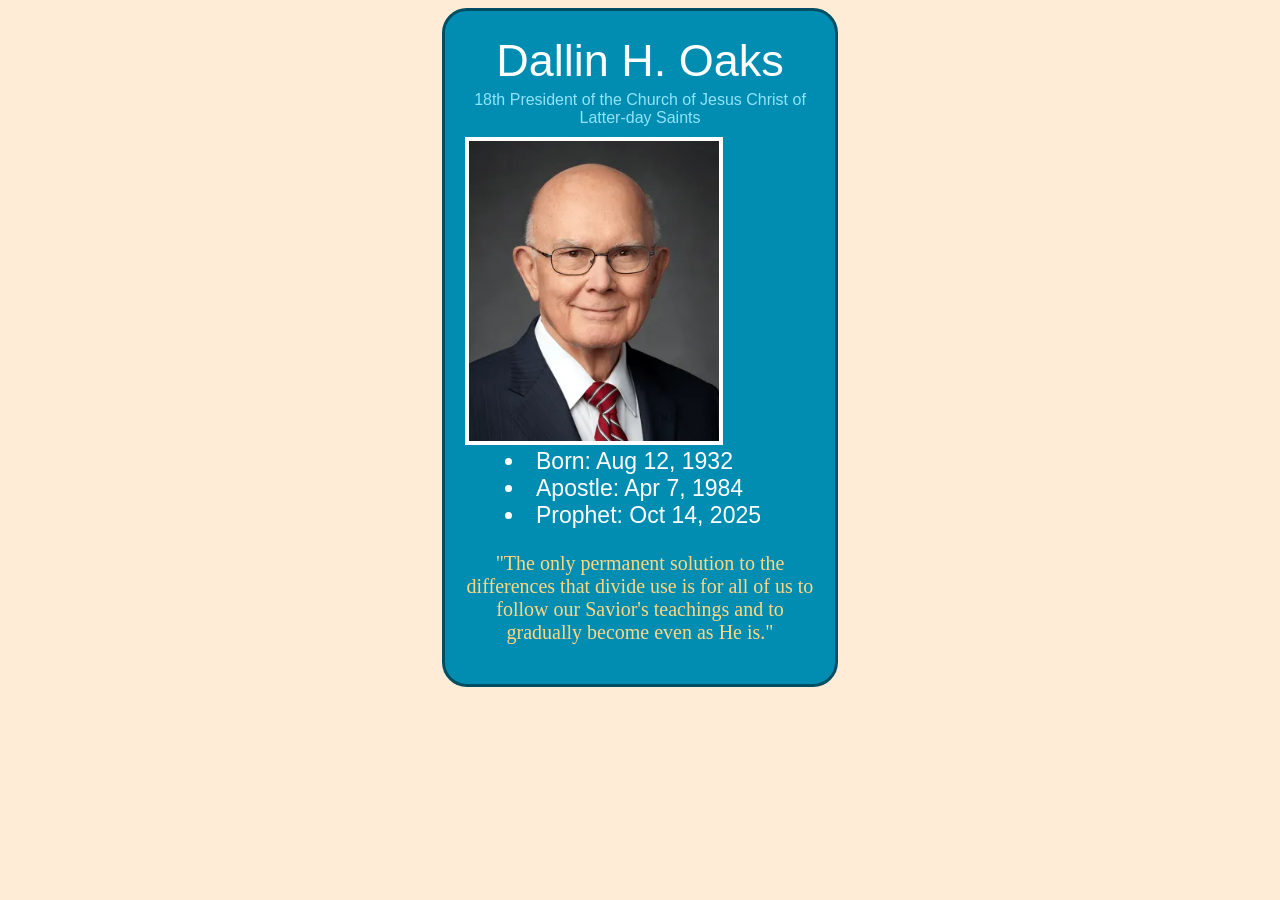
<file: ice/prophet_cards/oaks.html>
<!DOCTYPE html>
<html lang="en">
<head>
    <meta charset="UTF-8">
    <meta name="viewport" content="width=device-width, initial-scale=1.0">
    <title>Dallin H. Oaks</title>
    <style>
        /* Insert styles here, this is called an internal stylesheet  */
        body {
            background: #FFECD7;
            justify-content: center;
        }

        #card {
            background-color: #008DB1;
            border: 3px solid #004E63;
            border-radius: 25px;
            margin: 0 auto;
            max-width: 350px;
            padding: 20px;
            justify-items: center;
        }
        
        #card h1 {
            color: white;
            font-family: Helvetica, sans-serif;
            text-align: center;
            font-size: 45px;
            font-weight: normal;
            padding: 0px;
            line-height: 0;
        }

        #link {
            color: #91E4FB;
            font-family: Helvetica, sans-serif;
            text-decoration: none;
            display: block;
            text-align: center;
        }

        #quote {
            color: #FFD783;
            font-family: "brush script MT", "Nanum Brush Script";
            text-align: center;
            font-size: 20px;
        }

        #headshot {
            border: 4px solid white;
            display: flex;
            max-height: 300px;
            margin-top: 10px;
            margin-bottom: 0px;
        }

        #list {
            display: block;
            color: white;
            font-family: Helvetica, sans-serif;
            list-style-position: inside;
            margin-top: -20px;
            padding-right: 35px;
            font-size: 23px;
        }
    </style>
</head>
<body>
    <!-- Insert HTML elements here -->
     <div id="card">
        <h1>Dallin H. Oaks</h1>
        <a id="link" href="https://www.churchofjesuschrist.org/?lang=eng">18th President of the Church of Jesus Christ of Latter-day Saints</a>
        <img id="headshot" src="images/oaks.webp" alt="President Oaks Portait">
        
        <div id="list">
            <ul>
                <li>Born: Aug 12, 1932</li>
                <li>Apostle: Apr 7, 1984</li>
                <li>Prophet: Oct 14, 2025</li>
            </ul>
        </div>

        <p id="quote">"The only permanent solution to the differences that divide use is for all of us to follow our Savior's teachings and to gradually become even as He is."</p>
     </div>
</body>
</html>
</file>
<file: styles/style.css>
/* Color Palette
brown: #761129 
blue: #067AC0
green: #AFB606
orange: #F29E05
white: #FDEFDE
red: #D90504
*/

@font-face {
    font-family: scraps;
    src: url(../fonts/PolandCannedIntoKaito-G3ErD.otf);
}

body {
    background-color: #FDEFDE;
}

#header {
    background-color: #AFB606;
}

nav {
    display: grid;
    grid-template-columns: 100px 1fr 1.5fr 1fr 1fr 0.2fr;
    place-items: center;
    text-align: center;
}

#logo {
    height: 100px;
    margin-top: 5px;
    margin-left: 5px;
    margin-bottom: 5px;
}

#nav_link {
    color: #067AC0;
    font-family: 'Courier New', Verdana, Geneva, Tahoma, sans-serif;
    font-weight: bolder;
    font-size: 35px;
    text-decoration: none;
}

#nav_link:hover {
    color: #FDEFDE;
}

#nav_link_last {
    color: #067AC0;
    font-family: 'Courier New', Verdana, Geneva, Tahoma, sans-serif;
    font-weight: bolder;
    font-size: 35px;
    text-decoration: none;
    margin-right: 20px;
}

#nav_link_last:hover {
    color: #FDEFDE;
    margin-right: 20px;
}

#whole_title {
    justify-items: center;
    justify-content: center;
    background-color: #D90504;
    padding: 5px;
}

#title_img_container {
    background-color: #D90504;
    width: 100%;
    height: 400px;
    background: url(../images/mail_placeholder.jpeg);
    margin: 0 auto;
    background-size: cover;
    text-align: center;
    object-fit: cover;
}

#title {
    font-family: scraps, 'Courier New', Courier, monospace;
    font-size: 70px;
    color: #FDEFDE;
    background-color: #D90504;
    padding: 0%;
    margin: 0%;
    margin-bottom: -9px;
}

#top_button {
  position: fixed; /* Fixed/sticky position */
  bottom: 20px; /* Place the button at the bottom of the page */
  right: 20px; /* Place the button 30px from the right */
  z-index: 99; /* Make sure it does not overlap */
  border: 4px dashed #FDEFDE; 
  background-color: #D90504; /* Set a background color */
  color: #FDEFDE; /* Text color */
  cursor: pointer; /* Add a mouse pointer on hover */
  padding: 5px; /* Some padding */
  font-size: 18px; /* Increase font size */
  height: 60px;
  width: 60px;
  font-family: 'Courier New', Verdana, Geneva, Tahoma, sans-serif;
  text-align: center;
  font-weight: bolder;
}

#top_button:hover {
  background-color: #067AC0;
}

#letter1 {
    background-color: #F29E05;
    color: #761129;
    font-family: 'Courier New', Verdana, Geneva, Tahoma, sans-serif;
    width: 90%;
    height: 25em;
    align-self: center;
    margin: auto;
    margin-top: 1em;
    margin-bottom: 1em;
    word-wrap: normal;
    word-break: break-all;
}

#letter1_img {
    float: left;
    height: 390px;
    margin: 5px;
}

#letter1 p {
    padding: 1em;
    word-wrap: normal;
}

#letter2 {
    background-color: #067AC0;
    width: 90%;
    height: 25em;
    align-self: center;
    margin: auto;
    margin-top: 1em;
    margin-bottom: 1em;
    margin-right: 2em;
    display: grid;
    grid-template-columns: 1fr 1fr;
}

#letter2_img {
    float: right;
    grid-column: 2/3;
    height: 390px;
    margin: 5px;
}

#letter2 table {
    grid-column: 1/2;
}

#letter3 {
    background-color: #AFB606;
    font-family: 'Courier New', Verdana, Geneva, Tahoma, sans-serif;
    width: 90%;
    height: 25em;
    align-self: center;
    margin: auto;
    margin-top: 1em;
    margin-bottom: 1em;
    margin-left: 2em;
    display: grid;
    grid-template-columns: 1fr 1fr;
}

#letter3_list {}

#letter3_img {
    float: left;
    height: 390px;
    margin: 5px;
    grid-column: 1/2;
}

footer {
    background-color: #761129;
    color: #FDEFDE;
    font-family: 'Courier New', Verdana, Geneva, Tahoma, sans-serif;
    font-weight: bolder;
    height: 10em;
    grid-column: 2/3;
}
</file>
<file: wwr/styles/style.css>
/* if you are using any Google fonts change the font names below to your fonts. 
Any spaces in your font name should be replaced with a +. 
Fonts are separated by a & */
@import url("https://fonts.googleapis.com/css?family=Trirong");

body {
    font-size: 22px;
    background-color: white;
    font-family: verdana, Helvetica, sans-serif;
    font-size: 22px;
    margin: 0;
    padding: 0;
}

h2 {
    margin: 0;
}

#content {
    max-width: 1600px;
    margin: 0 auto;
}

header {
    background-color: #1785d4;
    color: #396E94;
    display: grid;
    grid-template-columns: 150px auto;
}

nav {
    display: flex;
    justify-content: space-around;
}

nav a {
    text-align: center;
    background-color: #1785d4;
    color: white;
    text-decoration: none;
    padding: 35px;
}

nav a:hover {
    background-color: #e7a34f;
    color: white;
    text-decoration: underline;
}

.home-title {
    color: #e7a34f;
    margin-top: 10px;
}

h4 {
    color: #e7a34f;
}

#hero {
    display: grid;
    grid-template-columns: 1fr 3fr 1fr;
    margin-top: -100px; 
}

#hero-box {
    grid-column: 1/4;
    grid-row: 1/3;
    z-index: -1;
}

#hero-msg {
    grid-column: 2/3;
    grid-row: 1/2;
    margin-top: 100px;
}

#hero-msg h1, #hero-msg h4 {
    text-align: center;
    color: white;
}

#hero-img {
    width: 100%;
}

.button-box {
    text-align: center;
}

main section {
    text-align: center;
}

#background {
    height: 725px;
    background-color: #396E94;
    grid-column: 1/11;
    grid-row: 2/3;
}

body {
    background-color: #396E94; 
}

.book {
    color: white;
    text-decoration: none;
    font-size: 18px;
    padding: 15px 30px;
    margin-top: 50px;
    border-radius: 5px;
}

.join {
    color: white;
    text-decoration: none;
    font-size: 18px;
    padding: 15px 30px;
    margin-top: 50px;
    border-radius: 5px;
}

.book:hover {
    background-color: #e7a34f;
    color: white;
    text-decoration: underline;
    font-size: 18px;
}

.join:hover {
    background-color: #1785d4;
    color: white;
    text-decoration: underline;
    font-size: 18px;
}

.msg {
    background-color: #e7a34f;
    color: white;
    line-height: 1.5em;
    padding: 35px;
    grid-column: 6/10;
    grid-row: 6/7;
    box-shadow: 5px 5px 10px #6f7364;
}

.msg h2 {
    color: white;
}

.msg p {
    color: white;
    padding-bottom: 15px;
    font-size: .8em;
}

footer {
    background-color: #1785d4;
    color: #e7a34f;
    padding: 25px 50px;
    margin-top: 200px; 
    display: flex;
    justify-content: space-around;
    align-items: center;
}

footer a {
    color: #e7a34f;
    text-decoration: none;
}

footer p a:hover {
    color: white;
    text-decoration: underline;
}

footer .social img {
    padding-top: 15px;
}

.logo {
    width: 80px;
}

.icon {
    width: 80px;
    padding-top: 10px;
}

.home-title {
    font-family: "Trirong", "IM Fell French Canon", Helvetica;
    font-size: 2em;
}

.msg h2 {
    font-family: "Trirong", "IM Fell French Canon", Helvetica;
}

#logo_link {
    padding-top: 5px;
    justify-self: center;
    align-self: center;
}

.rivers-card, .camping-card, .rapids-card {
    margin: 200px 0;
}

.rivers-card {
    grid-column: 2/4;
    grid-row: 2/3 ;
}

.camping-card {
    grid-column: 5/7;
    grid-row: 2/3;
}

.rapids-card {
    grid-column: 8/10;
    grid-row: 2/3;
}

.card-img {
    border: 10px solid #a4eeff;
    transition: transform .5s;
    box-shadow: 5px 5px 10px #6f7364;
}

.card-img:hover {
    opacity: .6;
    transform: scale(1.1);
}

/*
.card-img, .mountains {
    width: 100%;
}
*/

.mountains {
    width: 100%;
    grid-column: 2/7;
    grid-row: 5/8;
    box-shadow: 5px 5px 10px #6f7364;
}

main section img {
    box-sizing: border-box;
}

@media screen and (max-width: 900px) {
    #hero, .home-grid {
        display: block;
        height: auto;
    }
    nav, footer {
        flex-direction: column;
    }
    nav a {
        display: block;
        padding: 15px;
    }
    #hero {
        margin-top: 0;
    }
    #hero-msg {
        margin-top: 0;
    }
    #hero-msg h4 {
        display: none;
    }
    #hero-msg h1 {
        color: #6f7364;
    }
    .home-title {
        font-size: 25px;
    }
    .rivers-card, .camping-card, .rapids-card { 
        margin: 50px auto;
        width: 60%;
    }
    #background {
        display: none;
    }
    .mountains, .msg {
        width: 80%;
        display: block;
        margin: 0 auto;
    }
    footer {
        margin-top: 25px;
    }
}
</file>
<file: ice/halloween/styles/styles.css>
/* =================================
   GREEN GHOST SLIME HALLOWEEN THEME
   ================================= */

@import url('https://fonts.googleapis.com/css2?family=Creepster&family=Nosifer&family=Nunito:wght@400;700;900&display=swap');

* {
    margin: 0;
    padding: 0;
    box-sizing: border-box;
}

body {
    min-height: 100vh;
    padding: 30px 15px;
    font-family: 'Nunito', sans-serif;
    color: #e6ffd8;
    background:
        radial-gradient(ellipse at 50% 0%, #254b16 0%, transparent 55%),
        linear-gradient(135deg, #071407, #101f0b 50%, #030903);
}

/* Main container */
#wrapper {
    max-width: 1000px;
    margin: 0 auto;
    overflow: hidden;
    background: rgba(8, 23, 9, 0.96);
    border: 2px solid #65ff35;
    border-radius: 22px 22px 35px 35px;
    box-shadow:
        0 0 15px rgba(100, 255, 50, 0.45),
        0 0 45px rgba(70, 255, 0, 0.15);
}

/* Navigation */
header {
    background-color: #3c7c19;
    border-bottom: 3px solid #8dff50;
}

nav ul {
    display: flex;
    justify-content: center;
    align-items: center;
    flex-wrap: wrap;
    gap: 12px;
    padding: 22px 15px;
    list-style: none;
}

nav li {
    padding: 10px 16px;
    color: #eaffdf;
    font-family: 'Creepster', cursive;
    font-size: 1.5rem;
    letter-spacing: 1px;
    cursor: pointer;
    border: 1px solid transparent;
    border-radius: 20px 20px 12px 12px;
    transition: all 0.3s ease;
}

nav li:hover {
    color: #172b0b;
    background: #a6ff4d;
    border-color: #e3ffc5;
    box-shadow: 0 0 18px #80ff28;
    transform: translateY(-4px) rotate(-2deg);
}

/* Main content */
main {
    padding: 35px;
    text-align: center;
}

/* Ghostly title */
h1 {
    margin-bottom: 30px;
    color: #a4ff4f;
    font-family: 'Nosifer', cursive;
    font-size: clamp(2rem, 6vw, 4.5rem);
    line-height: 1.5;
    text-shadow:
        0 0 5px #caff9a,
        0 0 15px #7bff26,
        0 0 30px #42ff00;
    animation: ghostGlow 3s ease-in-out infinite alternate;
}

/* Halloween image */
main img {
    display: block;
    width: 600px;
    max-width: 100%;
    height: auto;
    margin: 0 auto 40px;
    border: 3px solid #80ff36;
    border-radius: 25px 25px 45px 45px;
    box-shadow:
        0 0 15px rgba(118, 255, 50, 0.5),
        0 0 35px rgba(118, 255, 50, 0.15);
    transition: transform 0.4s ease, box-shadow 0.4s ease;
}

main img:hover {
    transform: scale(1.025) rotate(1deg);
    box-shadow:
        0 0 25px #9aff54,
        0 0 50px rgba(100, 255, 0, 0.5);
}

/* Slime-covered sections */
section {
    position: relative;
    margin: 28px 0;
    padding: 25px;
    text-align: left;
    background: linear-gradient(135deg, #183719, #0c200e);
    border: 1px solid #4d9c35;
    border-left: 6px solid #8aff35;
    border-radius: 8px 25px 12px 25px;
    box-shadow:
        inset 0 0 18px rgba(90, 255, 40, 0.06),
        0 5px 15px rgba(0, 0, 0, 0.3);
    transition: all 0.3s ease;
}

/* Glowing slime on hover */
section:hover {
    background: linear-gradient(135deg, #254e20, #102c11);
    border-color: #a3ff65;
    border-left-color: #d1ff70;
    box-shadow:
        0 0 18px rgba(103, 255, 51, 0.25),
        inset 0 0 20px rgba(103, 255, 51, 0.08);
    transform: translateY(-4px);
}

/* Section headings */
h2 {
    margin-bottom: 14px;
    color: #b4ff5e;
    font-family: 'Creepster', cursive;
    font-size: 2.2rem;
    letter-spacing: 1px;
    text-shadow: 0 0 10px rgba(118, 255, 38, 0.55);
}

/* Paragraphs */
p {
    color: #d4eacb;
    font-size: 1rem;
    line-height: 1.9;
}

/* Footer */
footer {
    padding: 25px 15px;
    text-align: center;
    color: #c6ff8a;
    font-family: 'Creepster', cursive;
    font-size: 1.5rem;
    letter-spacing: 2px;
    background: linear-gradient(180deg, #183b12, #091508);
    border-top: 3px solid #65d832;
    text-shadow: 0 0 10px rgba(119, 255, 42, 0.6);
}

/* Ghostly glowing animation */
@keyframes ghostGlow {
    from {
        text-shadow:
            0 0 5px #caff9a,
            0 0 12px #7bff26;
    }

    to {
        text-shadow:
            0 0 10px #e1ffc7,
            0 0 25px #80ff28,
            0 0 40px #45ff00;
    }
}

/* Mobile layout */
@media (max-width: 600px) {
    body {
        padding: 10px;
    }

    #wrapper {
        border-radius: 15px;
    }

    main {
        padding: 22px 15px;
    }

    nav ul {
        gap: 3px;
        padding: 12px 5px;
    }

    nav li {
        padding: 8px 10px;
        font-size: 1.25rem;
    }

    h1 {
        font-size: 2rem;
    }

    h2 {
        font-size: 1.8rem;
    }

    section {
        padding: 18px;
    }
}

/* Accessibility: reduce motion when requested */
@media (prefers-reduced-motion: reduce) {
    *,
    *::before,
    *::after {
        animation: none !important;
        transition: none !important;
        scroll-behavior: auto !important;
    }
}
</file>
<file: teacher_example/wdd130/styles/styles.css>
body {
    background: #67DAFB;
    font-family:Arial, Helvetica, sans-serif;
}

@font-face {
    font-family: YellowBanana;
    src: url("../fonts/YellowBanana.otf");
}

#wrapper {
    border: 5px solid #09193B;
    border-radius: 25px;
    width: 900px;
    background: #ffffff;
    /* Margin centering trick */
    margin: 20px auto;
}

header {
    height: 140px;
    text-align: center;
}

header img {
    float: left;
}

nav {
    background-color: #fddd26;
    border-top: 5px solid #09193B;
    border-bottom: 5px solid #09193B;
    
}

nav ul {
    display: flex;
    justify-content: space-evenly;
    padding: 0;
}

nav a {
    text-decoration: none;
    width: 100px;
    display: flex;
    justify-content: center;
    font-family: YellowBanana;
    color: #ffffff;
    font-size: 25px;
}

nav li {
    display: flex;
    border: #ffffff solid 3px;
    border-radius: 50%;
    align-items: center;
    height: 100px;
    width: 100px;
    background: #67DAFB;
}

nav li a {
    border: #09193B solid 3px;
    width: 100%;
    height: 100%;
    /* keep box model in width bounds */
    box-sizing:border-box;
    align-items: center;
    border-radius: 50%;
}

/* pseudo class */
nav li a:hover {
    background: #ff7c15;
    box-shadow: #ffffff 0px 0px 7px 14px;
    color: #fddd26;
    transform: rotate(-42deg);
}

section {
    border: solid #09193B 5px;
    min-height: 200px;
    padding: 20px;
}

.bubble img {
    height: 200px;
}

.bubble {
    display: flex;
    gap: 20px;
    padding: 20px;
}

main {
    display: grid;
    grid-template-columns: 4fr 1fr;
}

#ads {
    padding: 10px;
}

#contact {
    color: #09193B;
    background-color: #FF7C15EE;
    min-height: 200px;
    padding: 10px;
    border: 3px solid #fddd26;
    border-top-left-radius: 20px;
    border-top-right-radius: 20px;

    position: fixed;
    bottom: -328px;
    right: 5px;
    
    transition: bottom 3s ease-in-out;
    z-index: 5;

}

#contact:hover {
  bottom: 0;
  transition: bottom 2s ease-in-out;
}
</file>
<file: ice/favorite_devo/styles/styles.css>
body {
  margin: 0;
  height: 100%;
  font-family: Arial, sans-serif;
  background: linear-gradient(to bottom, #d3d3d3, #001f3f);
  background-repeat: no-repeat; /* Just in case */
  background-attachment: fixed;
}

.container {
  text-align: center;
}

.header {
  padding: 20px 0;
}

.header-image {
  background-image: url('../images/icenter.png'); /* Replace with your image */
  background-repeat: no-repeat;
  background-position: center;
  height: 150px;
  display: flex;
  flex-direction: column;
  justify-content: center;
  color: white;

}

.header-image h1 {
  margin: 0;
  line-height: 0.9;
    font-size: 3.5em;
  font-weight: bold;
  text-shadow: 2px 2px 4px rgba(0, 0, 0, 0.7);
  background: #00000055;
}

.content-box {
  background-color: white;
  margin: 30px auto;
  width: 90%;
  max-width: 900px;
  padding: 40px;
  box-shadow: 5px 5px 0px black;
  min-height: 400px;
}

form {
  margin-top: 40px;
}

label {
  display: block;
  color: #001f3f;
  font-weight: bold;
}

input {
  margin-bottom: 5px;
  border: 3px solid #d3d3d3;
}

#submit {
  display: block;
  margin: auto;
  margin-top: 5px;
}





table {
  margin: auto;
  margin-bottom: 20px;
}

table.steelBlueCols {
  border: 4px solid #9DA5AD;
  background-color: #9DA5AD;
  width: 700px;
  text-align: center;
  border-collapse: collapse;

}
table.steelBlueCols td, table.steelBlueCols th {
  border: 1px solid #9DA5AD;
  padding: 5px 10px;
}
table.steelBlueCols tbody td {
  font-size: 12px;
  font-weight: bold;
  color: #FFFFFF;
}
table.steelBlueCols td:nth-child(even) {
  background: #001f3f;
}
table.steelBlueCols thead {
  background: #001f3f;
  border-bottom: 10px solid #001f3f;
}
table.steelBlueCols thead th {
  font-size: 15px;
  font-weight: bold;
  color: #FFFFFF;
  text-align: left;
  border-left: 2px solid #001f3f;
}
table.steelBlueCols thead th:first-child {
  border-left: none;
}

table.steelBlueCols tfoot td {
  font-size: 13px;
}
table.steelBlueCols tfoot .links {
  text-align: right;
}
table.steelBlueCols tfoot .links a{
  display: inline-block;
  background: #FFFFFF;
  color: #001f3f;
  padding: 2px 8px;
  border-radius: 5px;
}
</file>
<file: ice/positioning/positionstyles.css>
/* CSS - Name: "positionstyles.css" */
/* Activity 1 styles */
.content1 {
  /* This is the parent of the activity 1 boxes. */
  display: grid;
  grid-template-columns: 1fr 1fr;
  grid-template-rows: 1fr 2fr 2fr 1fr;
  gap: 20px;
  justify-items: center;
}

.red1 { 
  width: 100%; 
  height: 100px; 
  background-color: red; 
  grid-column: 1/3;
} 

.green1 {
  width: 200px; 
  height: 200px; 
  background-color: green; 
} 

.yellow1 {
  width: 200px; 
  height: 200px; 
  background-color: gold; 
} 

.blue1 {
  width: 100%; 
  height: 100px; 
  background-color: blue; 
  grid-column: 1/3;
}

/* Activity 2 styles */ 
.content2 {
  /* This is the parent of the activity 2 boxes. */
  display: grid;
  grid-template-columns: 50px 50px 50px 50px 50px;
  grid-template-rows: 50px 50px 50px 50px 50px;
  gap: 0;
}

.red2 {
  width: 100%; 
  height: 100%; 
  background-color: red; 
  grid-column: 1/3;
  grid-row: 1/3;
} 

.green2 { 
  width: 100%; 
  height: 100%; 
  background-color: green; 
  grid-column: 2/4;
  grid-row: 2/4;
} 

.yellow2 {
  width: 100%; 
  height: 100%; 
  background-color: gold; 
  grid-column: 3/5;
  grid-row: 3/5;
} 

.blue2 {
  width: 100%; 
  height: 100%; 
  background-color: blue;
  grid-column: 4/6; 
  grid-row: 4/6;
} 


/* Activity 3 styles */ 
.content3 {
  /* This is the parent of the activity 3 boxes. */
  display: grid;
  grid-template-columns: 4fr 1fr 4fr;
  grid-template-rows: 1fr 2fr 1fr;
  gap: 0px;
  justify-items: center;
}
.red3 {
  width: 100%; 
  height: 100%; 
  background-color: red;
  grid-column: 1/4; 
} 
.green3 {
  width: 100%; 
  height: 150px; 
  background-color: green;
  grid-row: 2/3;
  grid-column: 1/2;
} 
.yellow3 {
  width: 100%; 
  height: 150px; 
  background-color: gold; 
  grid-row: 2/3;
  grid-column: 3/4;
} 
.blue3 {
  width: 100%;
  height: 100%; 
  background-color: blue;
  grid-column: 1/4; 
} 


/* Activity 4 styles */ 
.content4 {
  /* This is the parent of the activity 4 boxes. */
  height: 400px;
  display: grid;
  grid-template-columns: 1fr 1fr;
  grid-template-rows: 1fr 1fr 1fr;
  gap: 0px;
  justify-items: center;
}
.red4 {
  width: 100%; 
  height: 100%; 
  background-color: red; 
  grid-column: 1/2;
  grid-row: 1/4;
} 
.green4 {
  width: 100%; 
  height: 100%; 
  background-color: green; 
  grid-column: 2/3;
  grid-row: 1/2;
} 
.yellow4 {
  width: 100%; 
  height: 100%; 
  background-color: gold; 
  grid-column: 2/3;
  grid-row: 2/3;
} 
.blue4 {
  width: 100%; 
  height: 100%; 
  background-color: blue; 
  grid-column: 2/3;
  grid-row: 3/4;
} 

/* Activity 5 styles */ 
.content5 {
  /* This is the parent of the activity 5 boxes. */
  height: 400px;
}
.red5 { 
  width: 100%; 
  height: 100px; 
  background-color: red; 
} 
.green5 { 
  width: 200px; 
  height: 200px; 
  background-color: green;
  float: left;
} 
.yellow5 {
  width: 100%; 
  height: 232px; 
  background-color: gold;
  font-size: 12px;
} 
.blue5 {
  width: 100%; 
  height: 100px; 
  background-color: blue; 
} 

/* Activity 6 styles */ 
.content6 {
  /* This is the parent of the activity 6 boxes. */
  display: grid;
  grid-template-columns: 1fr 1fr 2fr 1fr 1fr;
  grid-template-rows: 1fr 1fr 2fr 1fr 1fr;
  gap: 0px;
  height: 400px;
  width: 400px;
}
.red6 {
  width: 100%; 
  height: 100%; 
  background-color: red; 
  grid-column: 1/4;
  grid-row: 1/3;
} 
.green6 {
  width: 100%; 
  height: 100%; 
  background-color: green; 
  grid-column: 1/3;
  grid-row: 4/6;
  z-index: 1;
} 
.yellow6 {
  width: 100%; 
  height: 100%; 
  background-color: gold; 
  grid-column: 4/6;
  grid-row: 3/6;
  z-index: 1;
} 
.blue6 {
  width: 100%;
  height: 100%; 
  background-color: blue; 
  grid-column: 2/5;
  grid-row: 2/5;
} 


/* Do not make any changes below here */
.activity {
  width: 70%; 
  margin: 20px auto; 
  font-family: Arial, sans-serif; 
  border: 1px solid black; 
  padding: 10px; 
  clear:both; 
  overflow: auto;
} 

.hint {
  border: 1px solid grey;
  background: #e0e0e0;
  padding: .5em;
  position: relative;
  margin: 1em 0;
}
.hint h3 {
  margin: 0;
}
.hint:hover {
  background: #d0d0d0;
}
.hint > div {
  display: none;
}

.hint input[type=checkbox] {
  position: absolute;
  width: 100%;
  height: 100%;
  opacity: 0;
  z-index: 1;
  cursor: pointer;
}

.hint input[type=checkbox]:checked ~ div {
  display: block;
}

.hint i {
  position: absolute;
  transform: translate(-6px, 0);
  margin-top: 16px;
  right: 10px;
  top: -3px;
}
.hint i:before, .hint i:after {
  content: "";
  position: absolute;
  background-color: black;
  width: 3px;
  height: 9px;
}
.hint i:before {
  transform: translate(2px, 0) rotate(45deg);
}
.hint i:after {
  transform: translate(-2px, 0) rotate(-45deg);
}

.hint input[type=checkbox]:checked ~ i:before {
  transform: translate(-2px, 0) rotate(45deg);
}
.hint input[type=checkbox]:checked ~ i:after {
  transform: translate(2px, 0) rotate(-45deg);
}
.hint a {
  position: relative;
  z-index: 1;
}
</file>
